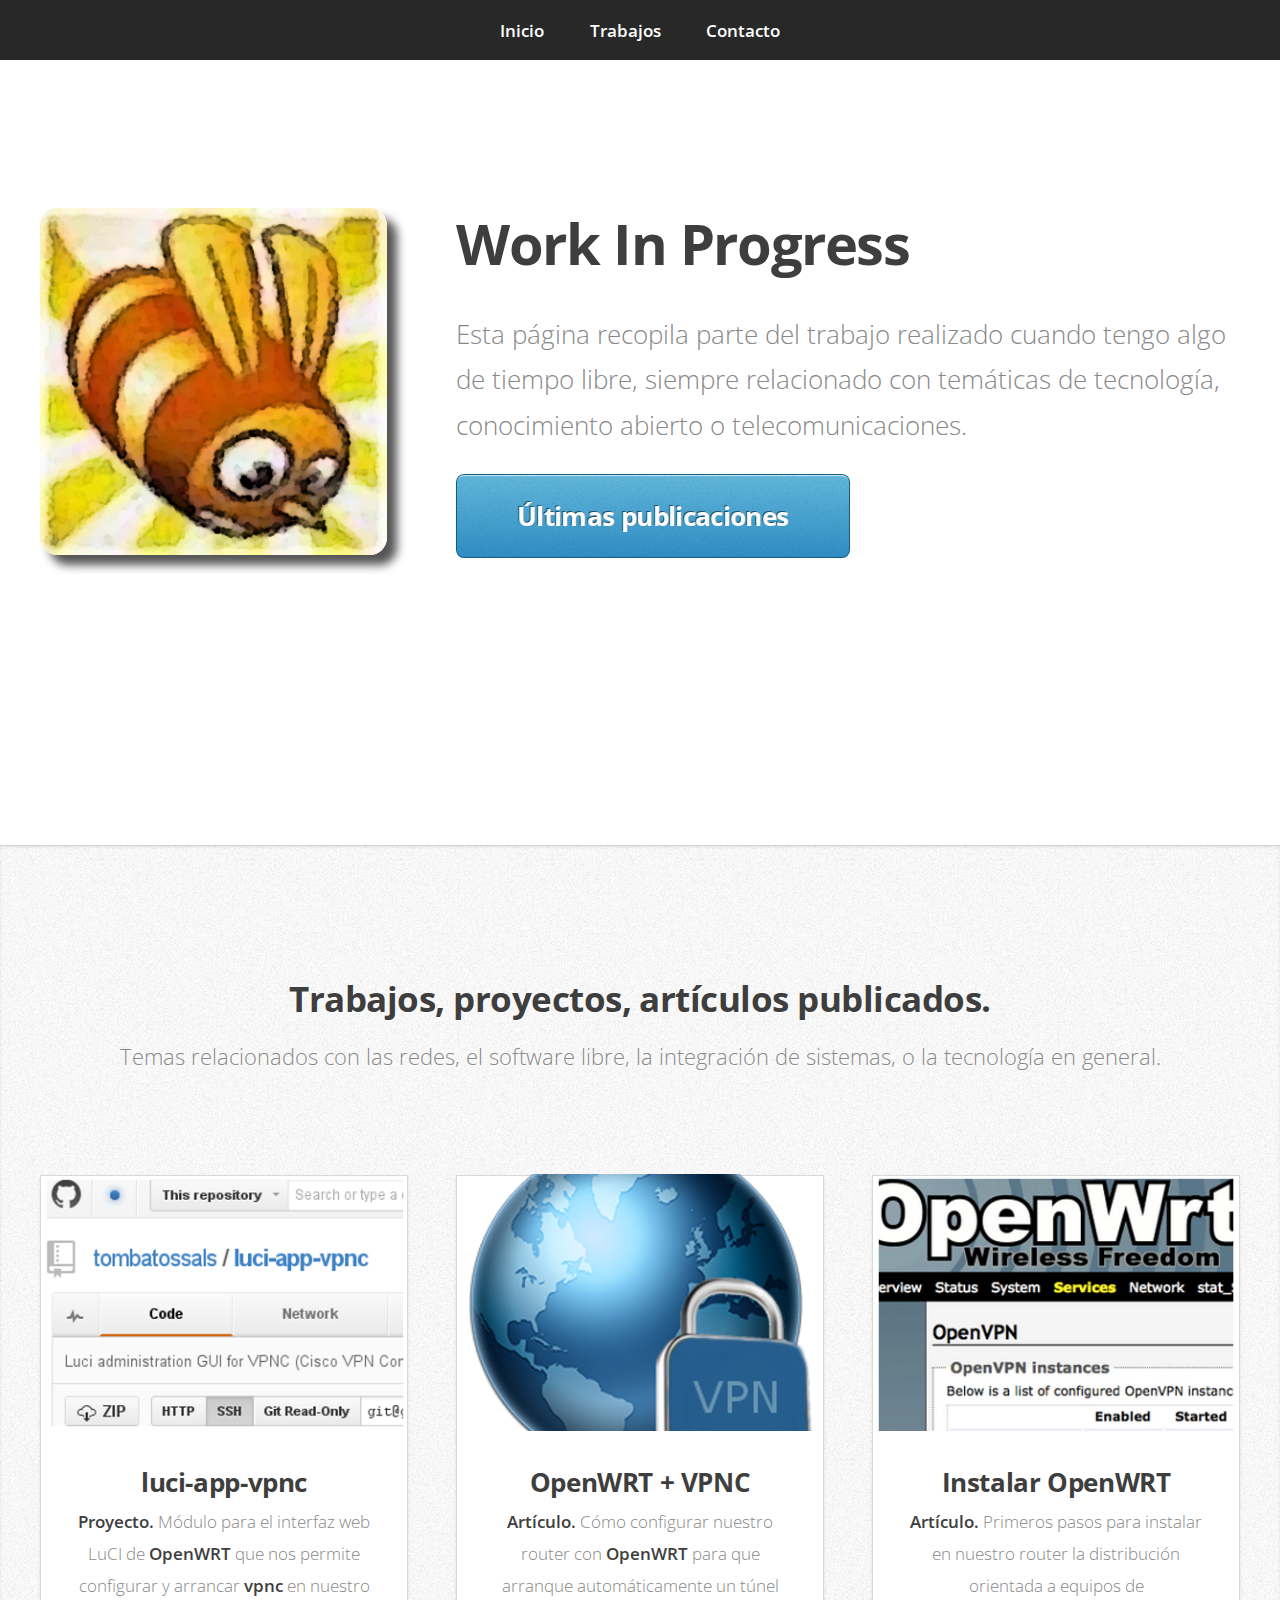
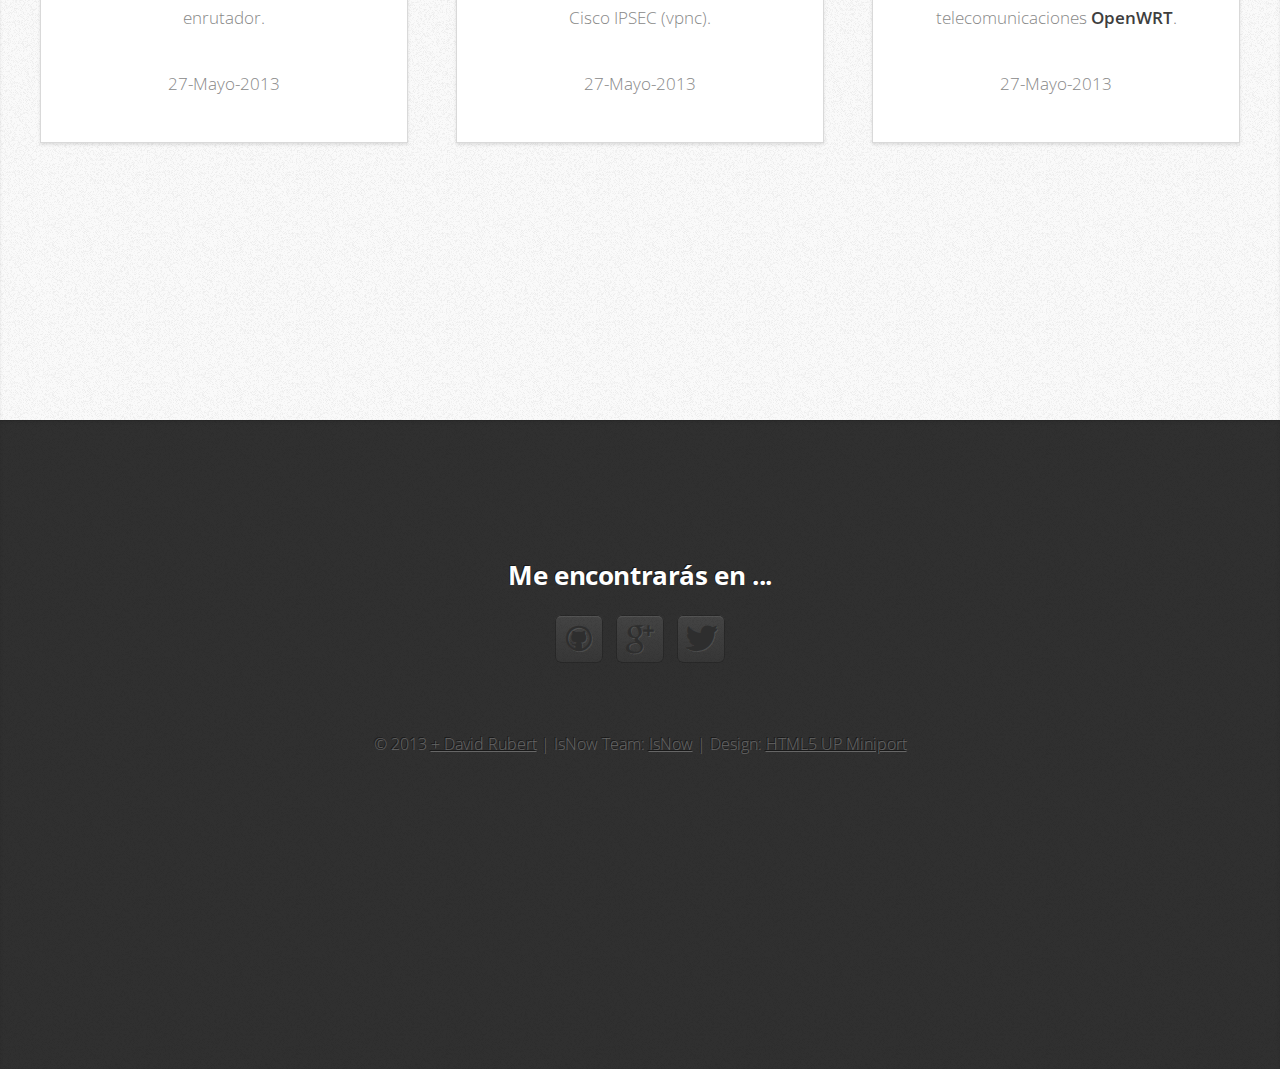
<file: index.html>
<!DOCTYPE HTML>
<!--
	Miniport 2.0 by HTML5 UP
	html5up.net | @n33co
	Free for personal and commercial use under the CCA 3.0 license (html5up.net/license)
-->
<html>
	<head>
		<title>Micronautas WIP</title>
		<meta http-equiv="content-type" content="text/html; charset=utf-8" />
		<meta name="description" content="" />
		<meta name="keywords" content="" />
		<link href="http://fonts.googleapis.com/css?family=Open+Sans:300,600,700" rel="stylesheet" />
		<script src="js/jquery-1.9.1.min.js"></script>
		<script src="js/config.js"></script>
		<script src="js/skel.min.js"></script>
		<noscript>
			<link rel="stylesheet" href="css/skel-noscript.css" />
			<link rel="stylesheet" href="css/style.css" />
			<link rel="stylesheet" href="css/style-desktop.css" />
		</noscript>
		<!--[if lte IE 9]><link rel="stylesheet" href="css/ie9.css" /><![endif]-->
		<!--[if lte IE 8]><script src="js/html5shiv.js"></script><link rel="stylesheet" href="css/ie8.css" /><![endif]-->
		<!--[if lte IE 7]><link rel="stylesheet" href="css/ie7.css" /><![endif]-->
	</head>
	<body>

		<!-- Nav -->
			<nav id="nav">
				<ul>
					<li><a href="#top">Inicio</a></li>
					<li><a href="#work">Trabajos</a></li>
					<li><a href="#contact">Contacto</a></li>
				</ul>
			</nav>

		<!-- Home -->
			<div class="wrapper wrapper-style1 wrapper-first">
				<article class="container" id="top">
					<div class="row">
						<div class="4u">
							<span class="me image image-full" style="box-shadow: 10px 10px 10px #555;"><img src="images/bee.png" alt="" /></span>
						</div>
						<div class="8u">
							<header>
								<h1><strong>Work In Progress</strong></h1>
							</header>
							<p style="margin-bottom: 1em;">Esta página recopila parte del trabajo realizado cuando tengo algo de tiempo libre, siempre relacionado con temáticas de tecnología, conocimiento abierto o telecomunicaciones.</p>
							<a href="#work" class="button button-big">Últimas publicaciones</a>
						</div>
					</div>
				</article>
			</div>

		<!-- Work -->
			<div class="wrapper wrapper-style2">
				<article id="work">
					<header>
						<h2>Trabajos, proyectos, artículos publicados.</h2>
						<span>Temas relacionados con las redes, el software libre, la integración de sistemas, o la tecnología en general.</span>
					</header>
					<div class="container">
						<div class="row">
							<div class="12u">
							</div>
						</div>
						<div class="row">
							<div class="4u">
								<article class="box box-style2">
									<a href="https://github.com/tombatossals/luci-app-vpnc" class="image image-full"><img src="images/luci-app-vpnc.png" alt="" /></a>
									<h3><a href="https://github.com/tombatossals/luci-app-vpnc">luci-app-vpnc</a></h3>
									<p><strong>Proyecto.</strong> Módulo para el interfaz web LuCI de <strong>OpenWRT</strong> que nos permite configurar y arrancar <strong>vpnc</strong> en nuestro enrutador.</p>
									<p><small>27-Mayo-2013</small></p>
								</article>
							</div>
							<div class="4u">
								<article class="box box-style2">
									<a href="http://tombatossals.github.io/openwrt-vpnc/" class="image image-full"><img src="images/openwrt-vpnc.png" alt="" /></a>
									<h3><a href="http://tombatossals.github.io/openwrt-vpnc/">OpenWRT + VPNC</a></h3>
									<p><strong>Artículo.</strong> Cómo configurar nuestro router con <strong>OpenWRT</strong> para que arranque automáticamente un túnel Cisco IPSEC (vpnc).</p>
									<p><small>27-Mayo-2013</small></p>
								</article>
							</div>
							<div class="4u">
								<article class="box box-style2">
									<a href="http://tombatossals.github.io/instalar-openwrt/" class="image image-full"><img src="images/instalar-openwrt.png" alt="" /></a>
									<h3><a href="http://tombatossals.github.io/instalar-openwrt/">Instalar OpenWRT</a></h3>
									<p><strong>Artículo.</strong> Primeros pasos para instalar en nuestro router la distribución orientada a equipos de telecomunicaciones <strong>OpenWRT</strong>.</p>
									<p><small>27-Mayo-2013</small></p>
								</article>
							</div>
						</div>
					</div>
				</article>
			</div>

		<!-- Contact -->
			<div class="wrapper wrapper-style4">
				<article id="contact">
					<header>
						<h3>Me encontrarás en ...</h3>
						<ul class="social">
							<li class="github"><a href="http://github.com/tombatossals" class="icon icon-github"><span>Github</span></a></li>
							<li class="googleplus"><a href="https://plus.google.com/100184619238119414805/posts" class="icon icon-google-plus"><span>Google+</span></a></li>
							<li class="twitter"><a href="http://twitter.com/tombatossals" class="icon icon-twitter"><span>Twitter</span></a></li>
						</ul>
					</header>
					<footer>
						<p id="copyright">
							&copy; 2013 <a href="https://plus.google.com/100184619238119414805/posts">+ David Rubert</a> | IsNow Team: <a href="http://isnow.org">IsNow</a> | Design: <a href="http://html5up.net/miniport">HTML5 UP Miniport</a>
						</p>
					</footer>
				</article>
			</div>
	</body>
</html>
</file>
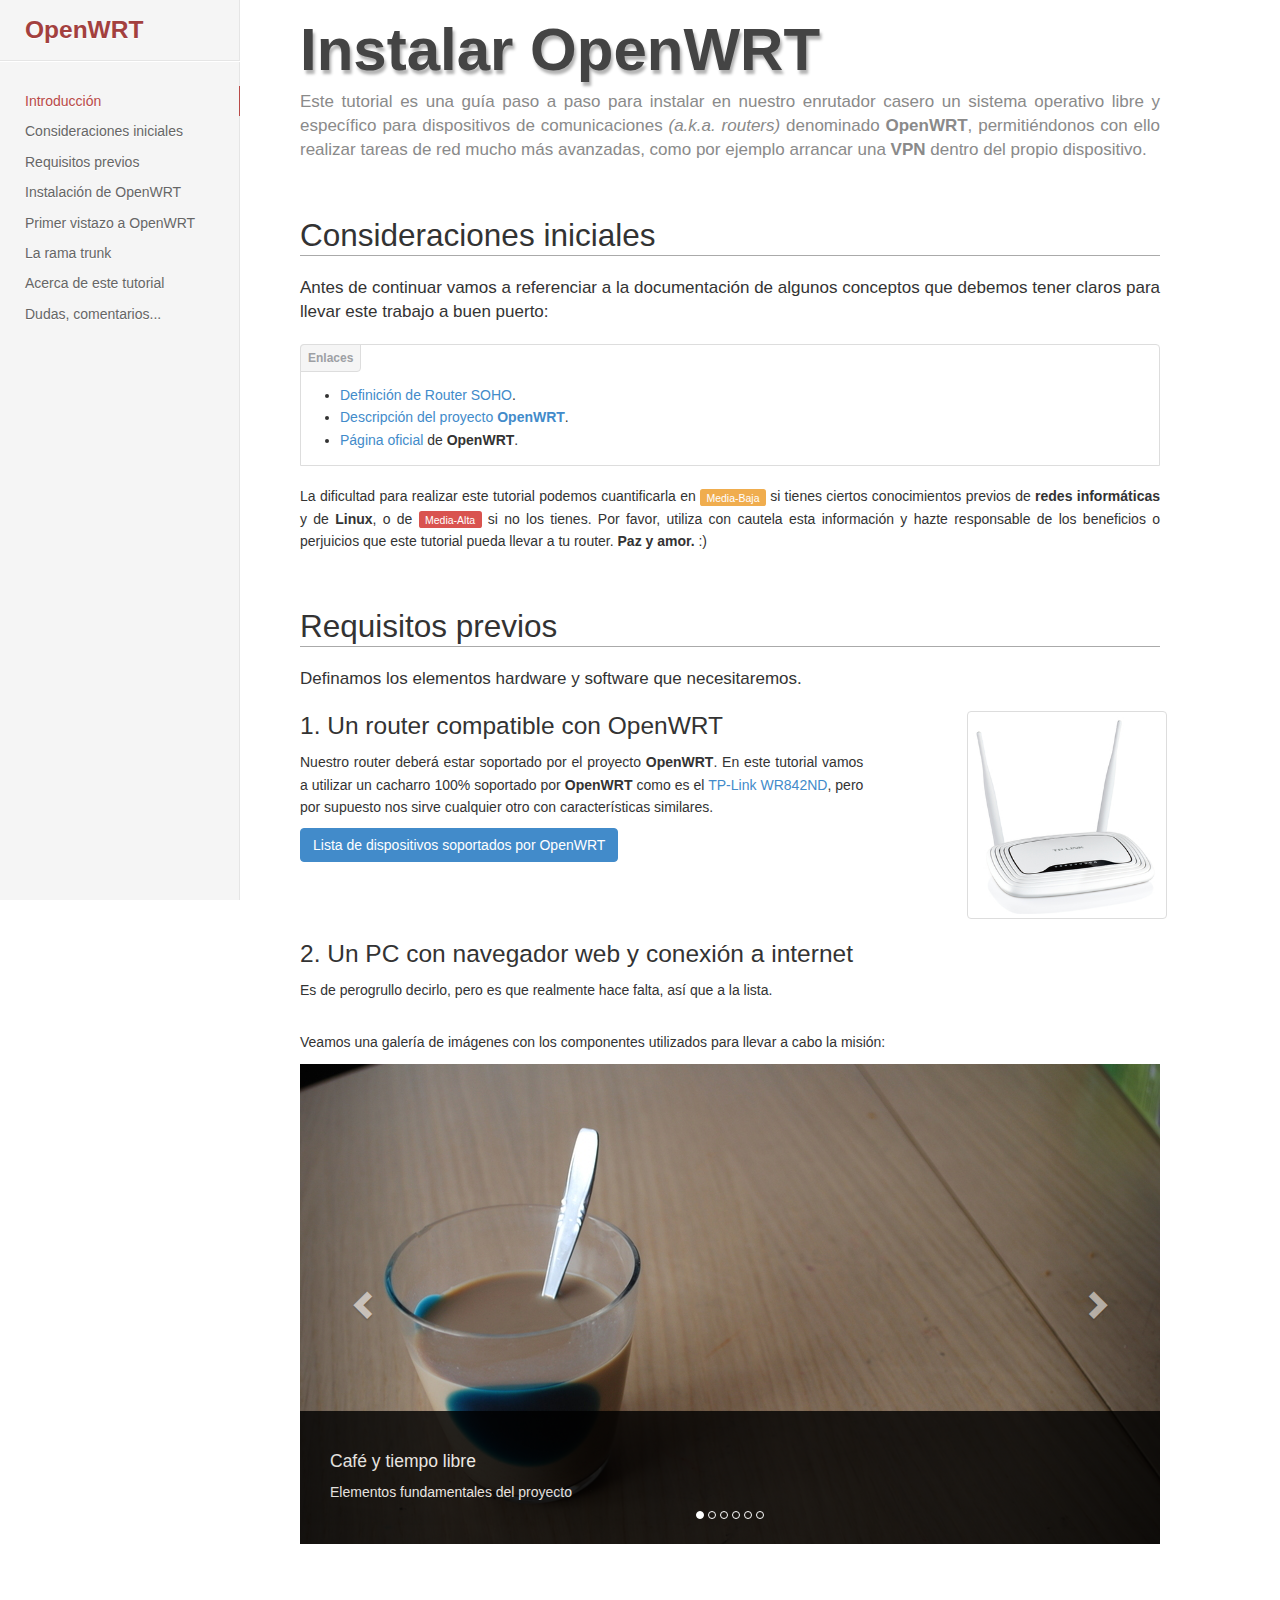
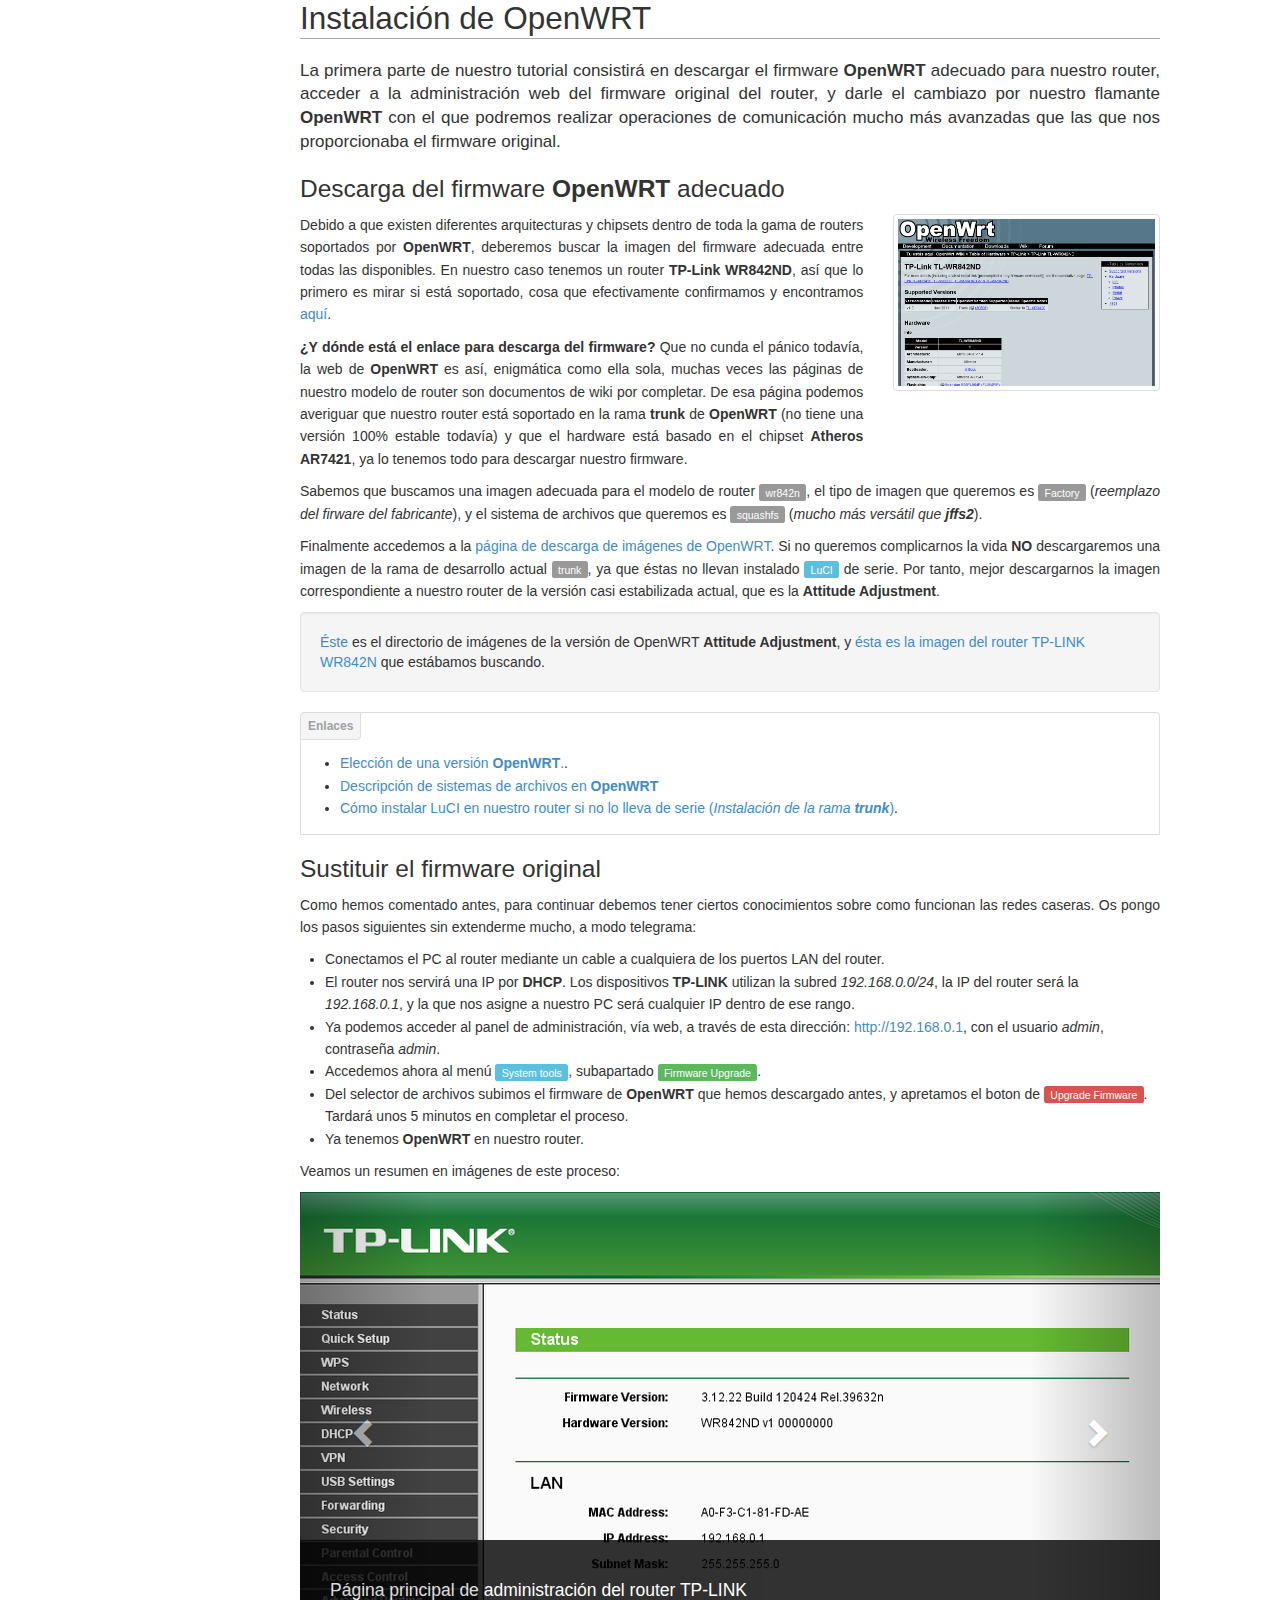
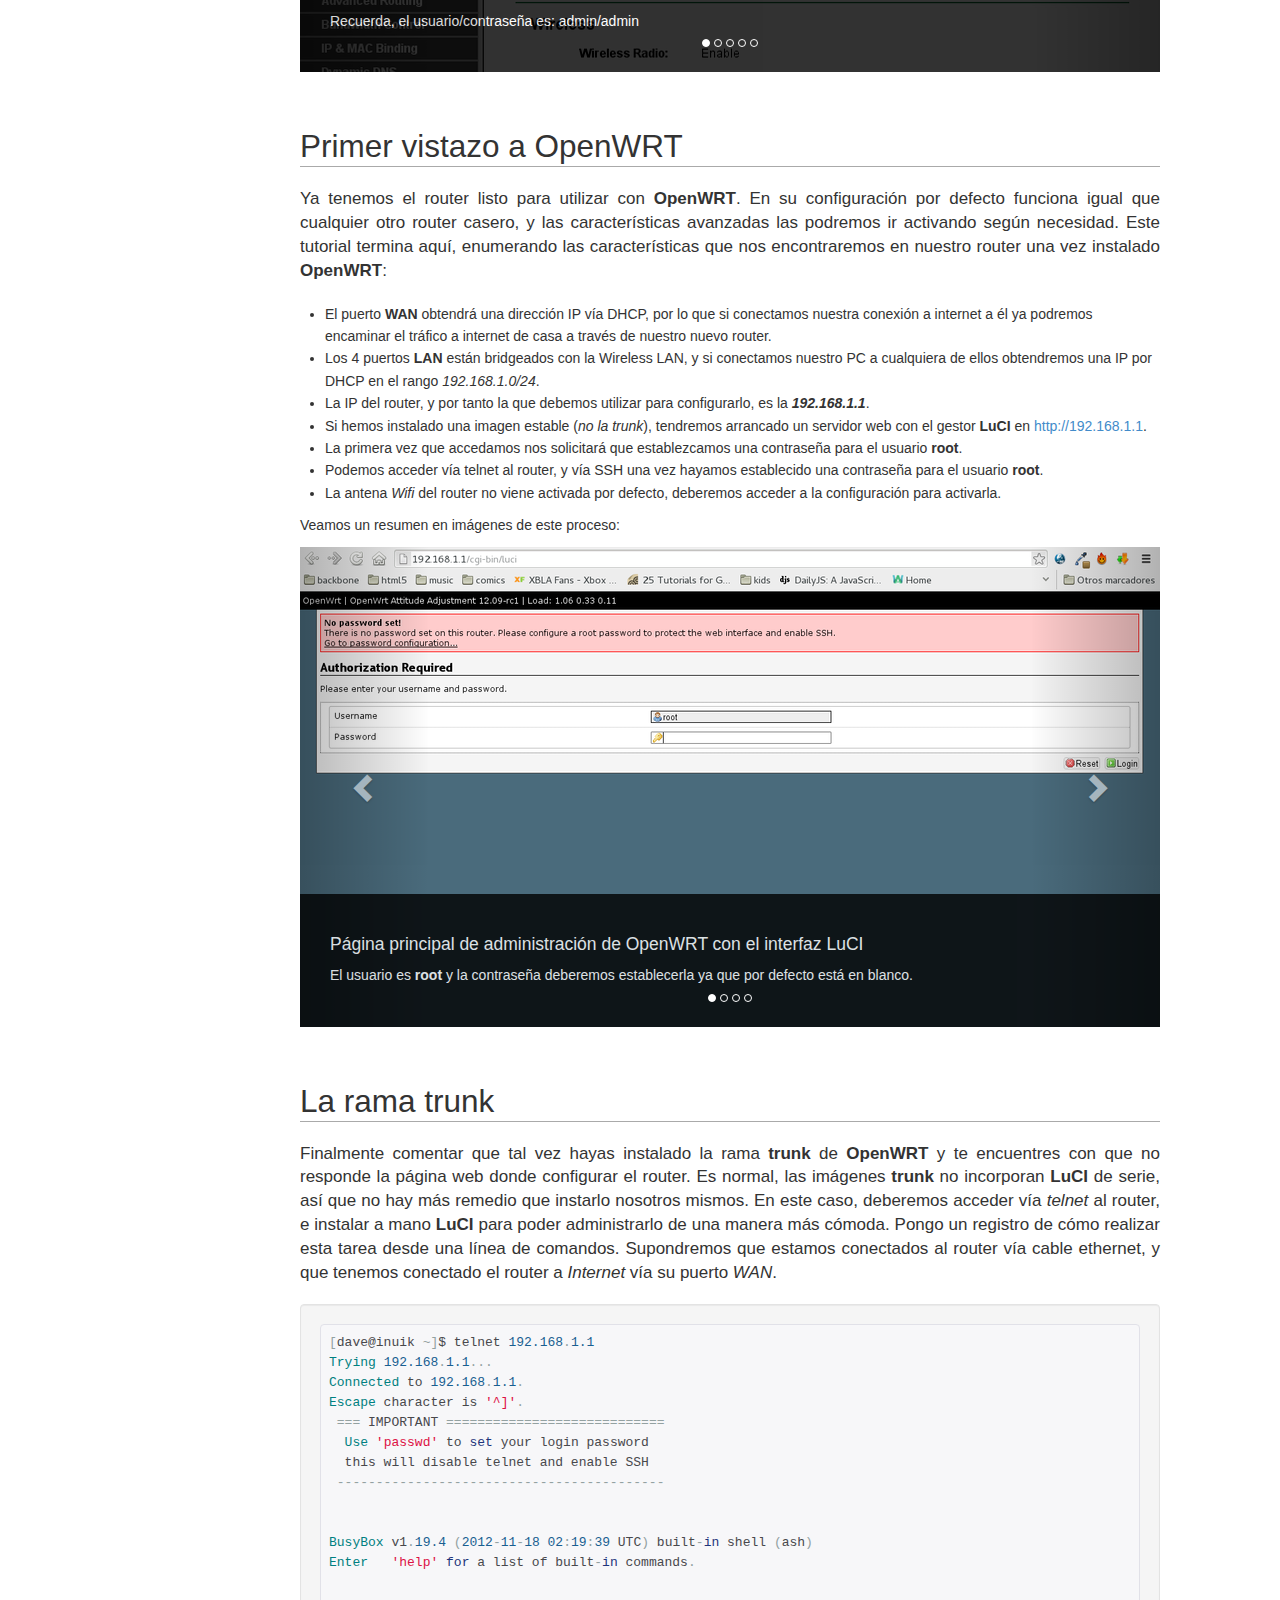
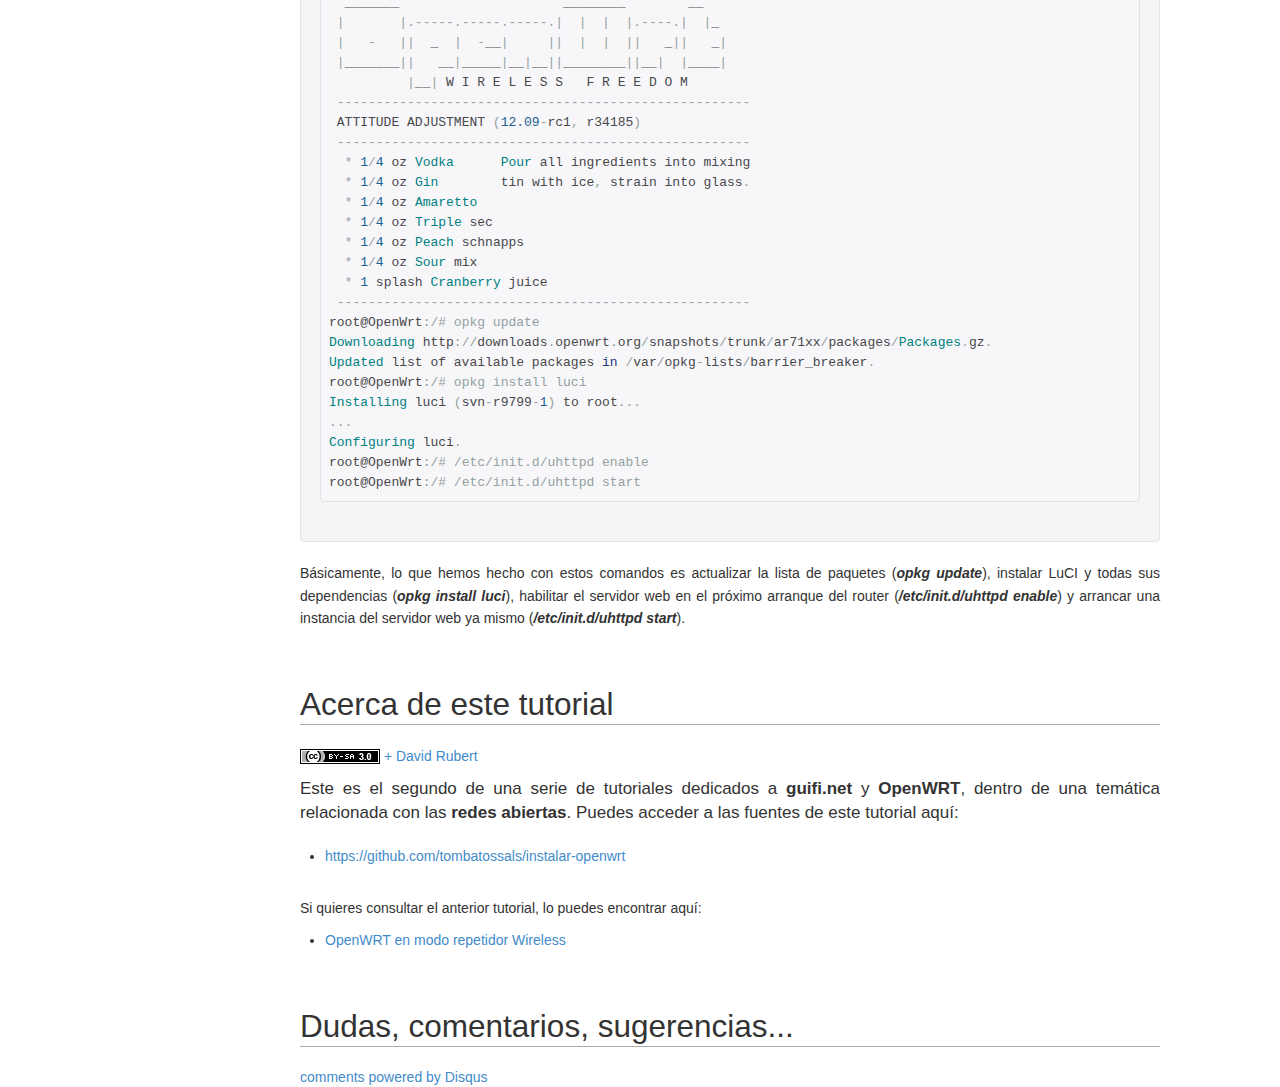
<file: instalar-openwrt/index.html>
<!DOCTYPE html>
<html lang="en"> 
  <head>
    <!-- Meta, title, CSS, favicons, etc. -->
    <meta charset="utf-8" />
    <meta name="viewport" content="width=device-width, initial-scale=1.0" />
    <meta name="description" content="Tutorial instalación y configuración de un router con OpenWRT" />
    <meta name="author" content="David Rubert" />

    <title>Instalación de OpenWRT en nuestro router casero</title>

    <!-- Bootstrap core CSS -->
    <link href="assets/css/bootstrap.css" rel="stylesheet" />

    <!-- Documentation extras -->
    <link href="assets/css/openwrt.css" rel="stylesheet" />
    <link href="assets/js/google-code-prettify/prettify.css" type="text/css" rel="stylesheet" />
    <script type="text/javascript" src="assets/js/google-code-prettify/prettify.js"></script>

    <!-- HTML5 shim and Respond.js IE8 support of HTML5 elements and media queries -->
    <!--[if lt IE 9]>
    <script src="assets/js/html5shiv.js"></script>
    <script src="assets/js/respond/respond.min.js"></script>
    <![endif]-->

    <!-- Favicons -->
    <link rel="apple-touch-icon-precomposed" sizes="144x144" href="assets/ico/apple-touch-icon-144-precomposed.png" />
    <link rel="apple-touch-icon-precomposed" sizes="114x114" href="assets/ico/apple-touch-icon-114-precomposed.png" />
    <link rel="apple-touch-icon-precomposed" sizes="72x72" href="assets/ico/apple-touch-icon-72-precomposed.png" />
    <link rel="apple-touch-icon-precomposed" href="assets/ico/apple-touch-icon-57-precomposed.png" />
    <link rel="shortcut icon" href="assets/ico/favicon.png" />

    <!-- Place anything custom after this. -->
  </head>
  <body onload="prettyPrint()" class="bs-docs-docs" data-spy="scroll" data-target=".bs-docs-sidebar">

    <!-- Docs nav -->
    <div class="bs-docs-sidebar">
      <h3 class="bs-docs-sidenav-heading"><a href="/">OpenWRT</a></h3>
      <ul class="nav bs-docs-sidenav">
        <li><a href="#intro">Introducción</a></li>
        <li><a href="#consideraciones-iniciales">Consideraciones iniciales</a></li>
        <li><a href="#requisitos-previos">Requisitos previos</a></li>
        <li>
          <a href="#instalacion-openwrt">Instalación de OpenWRT</a>
          <ul class="nav">
            <li><a href="#descargar-openwrt">Descargar OpenWRT</a></li>
            <li><a href="#sustituir-firmware-original">Sustituir firmware original</a></li>
          </ul>
        </li>
        <li><a href="#primer-vistazo">Primer vistazo a OpenWRT</a></li>
        <li><a href="#rama-trunk">La rama trunk</a></li>
        <li><a href="#acerca-de">Acerca de este tutorial</a></li>
        <li><a href="#comentarios">Dudas, comentarios...</a></li>
      </ul>
    </div>

    <!-- Page content -->
    <div class="bs-docs-container">

      <!-- Welcome
      ================================================== -->
      <div id="intro" class="bs-docs-section-header">
        <h1>Instalar OpenWRT</h1>
        <p class="lead">Este tutorial es una guía paso a paso para instalar en nuestro enrutador casero un sistema operativo libre y específico para dispositivos de comunicaciones <i>(a.k.a. routers)</i> denominado <strong>OpenWRT</strong>, permitiéndonos con ello realizar tareas de red mucho más avanzadas, como por ejemplo arrancar una <b>VPN</b> dentro del propio dispositivo.</p>
      </div>

      <!-- Consideraciones iniciales
      ================================================== -->
      <div id="consideraciones-iniciales" class="bs-docs-section">
        <div class="page-header">
          <h2>Consideraciones iniciales</h2>
        </div>
        <p class="lead">Antes de continuar vamos a referenciar a la documentación de algunos conceptos que debemos tener claros para llevar este trabajo a buen puerto:</p>
        <div class="bs-docs-example bs-docs-example-type">
          <ul>
            <li><a href="http://es.wikipedia.org/wiki/Router#Conectividad_Small_Office.2C_Home_Office_.28SOHO.29">Definición de Router SOHO</a>.</li>
            <li><a href="http://es.wikipedia.org/wiki/OpenWrt">Descripción del proyecto <strong>OpenWRT</strong></a>.</li>
            <li><a href="https://openwrt.org/">Página oficial</a> de <strong>OpenWRT</strong>.</li>
          </ul>
        </div>
        <br />
        <p>La dificultad para realizar este tutorial podemos cuantificarla en <span class="label label-warning">Media-Baja</span> si tienes ciertos conocimientos previos de <b>redes informáticas</b> y de <b>Linux</b>, o de <span class="label label-danger">Media-Alta</span> si no los tienes. Por favor, utiliza con cautela esta información y hazte responsable de los beneficios o perjuicios que este tutorial pueda llevar a tu router. <b>Paz y amor.</b> :)</p>
      </div>

      <!-- Requisitos previos
      ================================================== -->
      <div class="bs-docs-section" id="requisitos-previos">
        <div class="page-header">
          <h2>Requisitos previos</h2>
        </div>
        <p class="lead">Definamos los elementos hardware y software que necesitaremos.</p>
        <div class="row">
          <div class="col-span-8">
            <h3 style="margin-top: 0;">1. Un router compatible con OpenWRT</h3>
            <p class="justify">Nuestro router deberá estar soportado por el proyecto <b>OpenWRT</b>. En este tutorial vamos a utilizar un cacharro 100% soportado por <b>OpenWRT</b> como es el <a href="http://www.tp-link.es/products/details/?model=TL-WR842ND">TP-Link WR842ND</a>, pero por supuesto nos sirve cualquier otro con características similares.</p>
            <p><a class="btn btn-primary" href="http://wiki.openwrt.org/toh/start">Lista de dispositivos soportados por OpenWRT</a></p>
          </div>
          <div class="col-offset-1 col-span-3">
            <a class="thumbnail" style="width: 200px;" href="images/TL-WR842ND-02.jpg"><img src="images/wr842ndthumb.jpg" alt="TL-WR842ND"/></a>
          </div>
          <div class="col-span-12">
            <h3>2. Un PC con navegador web y conexión a internet</h3>
            <p class="justify">Es de perogrullo decirlo, pero es que realmente hace falta, así que a la lista.</p>
          </div>
        </div>
        <br />
        <p>Veamos una galería de imágenes con los componentes utilizados para llevar a cabo la misión:</p>
        <div id="carousel01" class="carousel slide">
          <ol class="carousel-indicators">
            <li data-target="#carousel01" data-slide-to="0" class="active"></li>
            <li data-target="#carousel01" data-slide-to="1"></li>
            <li data-target="#carousel01" data-slide-to="2"></li>
            <li data-target="#carousel01" data-slide-to="3"></li>
            <li data-target="#carousel01" data-slide-to="4"></li>
            <li data-target="#carousel01" data-slide-to="5"></li>
          </ol>
          <div class="carousel-inner">
            <div class="item active">
              <a href="images/ini01.jpg"><img src="./images/ini01thumb.jpg" alt=""></a>
              <div class="carousel-caption">
                <h4>Café y tiempo libre</h4>
                <p>Elementos fundamentales del proyecto</p>
              </div>
            </div>
            <div class="item">
              <a href="images/ini02.jpg"><img src="./images/ini02thumb.jpg" alt=""></a>
              <div class="carousel-caption">
                <h4>Un portátil con conexión a internet</h4>
                <p>Lo utilizaremos para instalar y configurar nuestro router.</p>
              </div>
            </div>
            <div class="item">
              <a href="images/ini03.jpg"><img src="./images/ini03thumb.jpg" alt=""></a>
              <div class="carousel-caption">
                <h4>El router recién comprado</h4>
                <p>¿Ya creíais que me lo dejaba ehhh?</p>
              </div>
            </div>
            <div class="item">
              <a href="images/ini04.jpg"><img src="./images/ini04thumb.jpg" alt=""></a>
              <div class="carousel-caption">
                <h4>El contenido de la caja</h4>
                <p>Un router, unas antenas, un cable RJ-45, un transformador a 12V/1A, un cd de instalación que no usa nadie, instrucciones y garantía.</p>
              </div>
            </div>
            <div class="item">
              <a href="images/ini05.jpg"><img src="./images/ini05thumb.jpg" alt=""></a>
              <div class="carousel-caption">
                <h4>El router ya montado</h4>
                <p>Enroscamos las antenas y el router estará perfectamente ensamblado y dispuesto para empezar a funcionar.</p>
              </div>
            </div>
            <div class="item">
              <a href="images/ini06.jpg"><img src="./images/ini06thumb.jpg" alt=""></a>
              <div class="carousel-caption">
                <h4>Nuestra mesa de operaciones ya está lista</h4>
                <p>Conectamos el portátil al router por cable y empezamos a trabajar.</p>
              </div>
            </div>
          </div>
          <a class="left carousel-control" href="#carousel01" data-slide="prev">
            <span class="glyphicon glyphicon-chevron-left"></span>
          </a>
          <a class="right carousel-control" href="#carousel01" data-slide="next">
            <span class="glyphicon glyphicon-chevron-right"></span>
          </a>
        </div>
      </div>

      <!-- Instalación de OpenWRT
      ================================================== -->
      <div class="bs-docs-section" id="instalacion-openwrt">
        <div class="page-header">
          <h2>Instalación de OpenWRT</h2>
        </div>
        <p class="lead">La primera parte de nuestro tutorial consistirá en descargar el firmware <b>OpenWRT</b> adecuado para nuestro router, acceder a la administración web del firmware original del router, y darle el cambiazo por nuestro flamante <b>OpenWRT</b> con el que podremos realizar operaciones de comunicación mucho más avanzadas que las que nos proporcionaba el firmware original.</p>
        <h3 id="descargar-openwrt">Descarga del firmware <b>OpenWRT</b> adecuado</h3>
        <div class="row">
          <div class="col-span-8">
            <p class="justify">Debido a que existen diferentes arquitecturas y chipsets dentro de toda la gama de routers soportados por <b>OpenWRT</b>, deberemos buscar la imagen del firmware adecuada entre todas las disponibles. En nuestro caso tenemos un router <b>TP-Link WR842ND</b>, así que lo primero es mirar si está soportado, cosa que efectivamente confirmamos y encontramos <a href="http://wiki.openwrt.org/toh/tp-link/tl-wr842nd">aquí</a>.</p>
            <p class="justify"><strong>¿Y dónde está el enlace para descarga del firmware?</strong> Que no cunda el pánico todavía, la web de <b>OpenWRT</b> es así, enigmática como ella sola, muchas veces las páginas de nuestro modelo de router son documentos de wiki por completar. De esa página podemos averiguar que nuestro router está soportado en la rama <b>trunk</b> de <b>OpenWRT</b> (no tiene una versión 100% estable todavía) y que el hardware está basado en el chipset <b>Atheros AR7421</b>, ya lo tenemos todo para descargar nuestro firmware.</p>
          </div>
          <div class="col-span-4">
            <a class="thumbnail" href="http://wiki.openwrt.org/toh/tp-link/tl-wr842nd"><img src="images/openwrt01.png" alt=""/></a>
          </div>
        </div>
        <p class="justify">Sabemos que buscamos una imagen adecuada para el modelo de router <span class="label">wr842n</span>, el tipo de imagen que queremos es <span class="label">Factory</span> (<i>reemplazo del firware del fabricante</i>), y el sistema de archivos que queremos es <span class="label">squashfs</span> (<i>mucho más versátil que <b>jffs2</b></i>).</p>
        <p class="justify">Finalmente accedemos a la <a href="http://downloads.openwrt.org">página de descarga de imágenes de OpenWRT</a>. Si no queremos complicarnos la vida <b>NO</b> descargaremos una imagen de la rama de desarrollo actual <span class="label">trunk</span>, ya que éstas no llevan instalado <span class="label label-info">LuCI</span> de serie. Por tanto, mejor descargarnos la imagen correspondiente a nuestro router de la versión casi estabilizada actual, que es la <b>Attitude Adjustment</b>.</p>
        <div class="well">
          <a href="http://downloads.openwrt.org/attitude_adjustment/12.09-rc1/ar71xx/generic/">Éste</a> es el directorio de imágenes de la versión de OpenWRT <b>Attitude Adjustment</b>, y <a href="http://downloads.openwrt.org/attitude_adjustment/12.09-rc1/ar71xx/generic/openwrt-ar71xx-generic-tl-wr842n-v1-squashfs-factory.bin">ésta es la imagen del router TP-LINK WR842N</a> que estábamos buscando.
        </div>
        <div class="bs-docs-example bs-docs-example-type">
          <ul>
            <li><a href="http://wiki.openwrt.org/about/latest">Elección de una versión <b>OpenWRT</b>.</a>.</li>
            <li><a href="http://wiki.openwrt.org/doc/techref/filesystems">Descripción de sistemas de archivos en <b>OpenWRT</b></a></li>
            <li><a href="http://wiki.openwrt.org/doc/howto/luci.essentials">Cómo instalar LuCI en nuestro router si no lo lleva de serie (<i>Instalación de la rama <b>trunk</b></i>)</a>.</li>
          </ul>
        </div>
        <h3 id="sustituir-firmware-original">Sustituir el firmware original</h3>
        <p class="justify">Como hemos comentado antes, para continuar debemos tener ciertos conocimientos sobre como funcionan las redes caseras. Os pongo los pasos siguientes sin extenderme mucho, a modo telegrama:</p>
        <ul>
          <li>Conectamos el PC al router mediante un cable a cualquiera de los puertos LAN del router.</li>
          <li>El router nos servirá una IP por <b>DHCP</b>. Los dispositivos <b>TP-LINK</b> utilizan la subred <i>192.168.0.0/24</i>, la IP del router será la <i>192.168.0.1</i>, y la que nos asigne a nuestro PC será cualquier IP dentro de ese rango.</li>
          <li>Ya podemos acceder al panel de administración, vía web, a través de esta dirección: <a href="http://192.168.0.1">http://192.168.0.1</a>, con el usuario <i>admin</i>, contraseña <i>admin</i>.</li>
          <li>Accedemos ahora al menú <span class="label label-info">System tools</span>, subapartado <span class="label label-success">Firmware Upgrade</span>.</li>
          <li>Del selector de archivos subimos el firmware de <b>OpenWRT</b> que hemos descargado antes, y apretamos el boton de <span class="label label-danger">Upgrade Firmware</span>. Tardará unos 5 minutos en completar el proceso.</li>
          <li>Ya tenemos <b>OpenWRT</b> en nuestro router.</li>
        </ul>

        <p>Veamos un resumen en imágenes de este proceso:</p>
        <div id="carousel02" class="carousel slide">
          <ol class="carousel-indicators">
            <li data-target="#carousel02" data-slide-to="0" class="active"></li>
            <li data-target="#carousel02" data-slide-to="1"></li>
            <li data-target="#carousel02" data-slide-to="2"></li>
            <li data-target="#carousel02" data-slide-to="3"></li>
            <li data-target="#carousel02" data-slide-to="4"></li>
          </ol>
          <div class="carousel-inner">
            <div class="item active">
              <a href="images/tplink01.png"><img src="./images/tplink01thumb.png" alt=""></a>
              <div class="carousel-caption">
                <h4>Página principal de administración del router TP-LINK</h4>
                <p>Recuerda, el usuario/contraseña es: admin/admin</p>
              </div>
            </div>
            <div class="item">
              <a href="images/tplink02.png"><img src="./images/tplink02thumb.png" alt=""></a>
              <div class="carousel-caption">
                <h4>Accedemos al apartado de actualización del firmware</h4>
                <p>Desde aquí subiremos nuestro firmware OpenWRT, despues de haber comprobado 1000 veces que la imagen es la correcta.</p>
              </div>
            </div>
            <div class="item">
              <a href="images/tplink03.png"><img src="./images/tplink03thumb.png" alt=""></a>
              <div class="carousel-caption">
                <h4>Selector de archivos de nuestro PC</h4>
                <p>Buscamos el archivo de la imagen que habíamos descargado previamente</p>
              </div>
            </div>
            <div class="item">
              <a href="images/tplink04.png"><img src="./images/tplink04thumb.png" alt=""></a>
              <div class="carousel-caption">
                <h4>La confirmación</h4>
                <p>Que sí, que estamos convencidos pesao.</p>
              </div>
            </div>
            <div class="item">
              <a href="images/tplink05.png"><img src="./images/tplink05thumb.png" alt=""></a>
              <div class="carousel-caption">
                <h4>Escribiendo el nuevo firmware</h4>
                <p>5 minutos y ya tendremos OpenWRT.</p>
              </div>
            </div>
          </div>
          <a class="left carousel-control" href="#carousel02" data-slide="prev">
            <span class="glyphicon glyphicon-chevron-left"></span>
          </a>
          <a class="right carousel-control" href="#carousel02" data-slide="next">
            <span class="glyphicon glyphicon-chevron-right"></span>
          </a>
        </div>
      </div>

      <!-- Primer vistazo a OpenWRT
      ================================================== -->
      <div class="bs-docs-section" id="primer-vistazo">
        <div class="page-header">
          <h2>Primer vistazo a OpenWRT</h2>
        </div>
        <p class="lead">Ya tenemos el router listo para utilizar con <b>OpenWRT</b>. En su configuración por defecto funciona igual que cualquier otro router casero, y las características avanzadas las podremos ir activando según necesidad. Este tutorial termina aquí, enumerando las características que nos encontraremos en nuestro router una vez instalado <b>OpenWRT</b>:</p>
        <ul>
          <li>El puerto <b>WAN</b> obtendrá una dirección IP vía DHCP, por lo que si conectamos nuestra conexión a internet a él ya podremos encaminar el tráfico a internet de casa a través de nuestro nuevo router.</li>
          <li>Los 4 puertos <b>LAN</b> están bridgeados con la Wireless LAN, y si conectamos nuestro PC a cualquiera de ellos obtendremos una IP por DHCP en el rango <i>192.168.1.0/24</i>.</li>
          <li>La IP del router, y por tanto la que debemos utilizar para configurarlo, es la <b><i>192.168.1.1</i></b>.</li>
          <li>Si hemos instalado una imagen estable (<i>no la trunk</i>), tendremos arrancado un servidor web con el gestor <b>LuCI</b> en <a href="http://192.168.1.1">http://192.168.1.1</a>.</li>
          <li>La primera vez que accedamos nos solicitará que establezcamos una contraseña para el usuario <b>root</b>.</li>
          <li>Podemos acceder vía telnet al router, y vía SSH una vez hayamos establecido una contraseña para el usuario <b>root</b>.</li>
          <li>La antena <i>Wifi</i> del router no viene activada por defecto, deberemos acceder a la configuración para activarla.</li>
        </ul>
        <p>Veamos un resumen en imágenes de este proceso:</p>
        <div id="carousel03" class="carousel slide">
          <ol class="carousel-indicators">
            <li data-target="#carousel03" data-slide-to="0" class="active"></li>
            <li data-target="#carousel03" data-slide-to="1"></li>
            <li data-target="#carousel03" data-slide-to="2"></li>
            <li data-target="#carousel03" data-slide-to="3"></li>
          </ol>
          <div class="carousel-inner">
            <div class="item active">
              <a href="images/luci01.png"><img src="./images/luci01thumb.png" alt=""></a>
              <div class="carousel-caption">
                <h4>Página principal de administración de OpenWRT con el interfaz LuCI</h4>
                <p>El usuario es <b>root</b> y la contraseña deberemos establecerla ya que por defecto está en blanco.</p>
              </div>
            </div>
            <div class="item">
              <a href="images/luci02.png"><img src="./images/luci02thumb.png" alt=""></a>
              <div class="carousel-caption">
                <h4>Página de cambio de contraseña del usuario de administración.</h4>
                <p>Es conveniente establecer una contraseña de administración, desde esta página de <b>LuCI</b> realizaremos esta tarea.</p>
              </div>
            </div>
            <div class="item">
              <a href="images/luci03.png"><img src="./images/luci03thumb.png" alt=""></a>
              <div class="carousel-caption">
                <h4>Página principal de estado del router</h4>
                <p>La primera página que veremos al iniciar sesión en <b>LuCI</b> nos mostrará el estado actual del router, uso de memoria, número de conexiónes, clientes wifi conectados, etc.</p>
              </div>
            </div>
            <div class="item">
              <a href="images/luci04.png"><img src="./images/luci04thumb.png" alt=""></a>
              <div class="carousel-caption">
                <h4>Página de gestión de la antena WiFi</h4>
                <p>Si queremos habilitar el acceso WiFi a través de nuestro router, deberemos acceder a esta página de gestión para habilitarlo, establecer un <i>SSID</i> y un protocolo de seguridad.</p>
              </div>
            </div>
          </div>
          <a class="left carousel-control" href="#carousel03" data-slide="prev">
            <span class="glyphicon glyphicon-chevron-left"></span>
          </a>
          <a class="right carousel-control" href="#carousel03" data-slide="next">
            <span class="glyphicon glyphicon-chevron-right"></span>
          </a>
        </div>
      </div>

      <!-- La rama trunk
      ================================================== -->
      <div class="bs-docs-section" id="rama-trunk">
        <div class="page-header">
          <h2>La rama trunk</h2>
        </div>
        <p class="lead">Finalmente comentar que tal vez hayas instalado la rama <b>trunk</b> de <b>OpenWRT</b> y te encuentres con que no responde la página web donde configurar el router. Es normal, las imágenes <b>trunk</b> no incorporan <b>LuCI</b> de serie, así que no hay más remedio que instarlo nosotros mismos. En este caso, deberemos acceder vía <i>telnet</i> al router, e instalar a mano <b>LuCI</b> para poder administrarlo de una manera más cómoda. Pongo un registro de cómo realizar esta tarea desde una línea de comandos. Supondremos que estamos conectados al router vía cable ethernet, y que tenemos conectado el router a <i>Internet</i> vía su puerto <i>WAN</i>.</p>
        <div class="well">
          <pre class="prettyprint lang-sh">
[dave@inuik ~]$ telnet 192.168.1.1
Trying 192.168.1.1...
Connected to 192.168.1.1.
Escape character is '^]'.
 === IMPORTANT ============================
  Use 'passwd' to set your login password
  this will disable telnet and enable SSH
 ------------------------------------------


BusyBox v1.19.4 (2012-11-18 02:19:39 UTC) built-in shell (ash)
Enter   'help' for a list of built-in commands.

  _______                     ________        __
 |       |.-----.-----.-----.|  |  |  |.----.|  |_
 |   -   ||  _  |  -__|     ||  |  |  ||   _||   _|
 |_______||   __|_____|__|__||________||__|  |____|
          |__| W I R E L E S S   F R E E D O M
 -----------------------------------------------------
 ATTITUDE ADJUSTMENT (12.09-rc1, r34185)
 -----------------------------------------------------
  * 1/4 oz Vodka      Pour all ingredients into mixing
  * 1/4 oz Gin        tin with ice, strain into glass.
  * 1/4 oz Amaretto
  * 1/4 oz Triple sec
  * 1/4 oz Peach schnapps
  * 1/4 oz Sour mix
  * 1 splash Cranberry juice
 -----------------------------------------------------
root@OpenWrt:/# opkg update
Downloading http://downloads.openwrt.org/snapshots/trunk/ar71xx/packages/Packages.gz.
Updated list of available packages in /var/opkg-lists/barrier_breaker.
root@OpenWrt:/# opkg install luci
Installing luci (svn-r9799-1) to root...
...
Configuring luci.
root@OpenWrt:/# /etc/init.d/uhttpd enable
root@OpenWrt:/# /etc/init.d/uhttpd start
</pre>
        </div>
        <p>Básicamente, lo que hemos hecho con estos comandos es actualizar la lista de paquetes (<i><b>opkg update</b></i>), instalar LuCI y todas sus dependencias (<i><b>opkg install luci</b></i>), habilitar el servidor web en el próximo arranque del router (<i><b>/etc/init.d/uhttpd enable</b></i>) y arrancar una instancia del servidor web ya mismo (<i><b>/etc/init.d/uhttpd start</b></i>).</p>
      </div>

      <!-- Acerca de este tutorial
      ================================================== -->
      <div class="bs-docs-section" id="acerca-de">
        <div class="page-header">
          <h2>Acerca de este tutorial</h2>
        </div>
        <p><a rel="license" href="http://creativecommons.org/licenses/by-sa/3.0/deed.es_CO"><img alt="Licencia Creative Commons" style="border-width:0" src="images/cc_by-sa.png" /></a> <a href="https://plus.google.com/100184619238119414805/posts">+ David Rubert</a></p>
        <p class="lead">Este es el segundo de una serie de tutoriales dedicados a <strong>guifi.net</strong> y <strong>OpenWRT</strong>, dentro de una temática relacionada con las <strong>redes abiertas</strong>. Puedes acceder a las fuentes de este tutorial aquí:</p>
        <ul>
          <li><a href="https://github.com/tombatossals/instalar-openwrt">https://github.com/tombatossals/instalar-openwrt</a></li>
        </ul>
        <br />
        <p>Si quieres consultar el anterior tutorial, lo puedes encontrar aquí:</p>
        <ul>
          <li><a href="http://tombatossals.github.com/openwrt-repetidor-wireless">OpenWRT en modo repetidor Wireless</a></li>
        </ul>
      </div>

      <!-- Dudas, comentarios, sugerencias...
      ================================================== -->
      <div class="bs-docs-section" id="comentarios">
        <div class="page-header">
          <h2>Dudas, comentarios, sugerencias...</h2>
        </div>
        <div id="disqus_thread"></div>
        <script type="text/javascript">
          /* * * CONFIGURATION VARIABLES: EDIT BEFORE PASTING INTO YOUR WEBPAGE * * */
          var disqus_shortname = 'instalar-openwrt'; // required: replace example with your forum shortname

          /* * * DON'T EDIT BELOW THIS LINE * * */
          (function() {
            var dsq = document.createElement('script'); dsq.type = 'text/javascript'; dsq.async = true;
            dsq.src = '//' + disqus_shortname + '.disqus.com/embed.js';
            (document.getElementsByTagName('head')[0] || document.getElementsByTagName('body')[0]).appendChild(dsq);
          })();
        </script>
        <noscript>Please enable JavaScript to view the <a href="http://disqus.com/?ref_noscript">comments powered by Disqus.</a></noscript>
        <a href="http://disqus.com" class="dsq-brlink">comments powered by <span class="logo-disqus">Disqus</span></a>
      </div>
    </div>

    <!-- JS and analytics only. -->
    <!-- Bootstrap core JavaScript
    ================================================== -->
    <!-- Placed at the end of the document so the pages load faster -->
    <script src="assets/js/jquery.js"></script>
    <script src="assets/js/bootstrap-transition.js"></script>
    <script src="assets/js/bootstrap-alert.js"></script>
    <script src="assets/js/bootstrap-modal.js"></script>
    <script src="assets/js/bootstrap-dropdown.js"></script>
    <script src="assets/js/bootstrap-scrollspy.js"></script>
    <script src="assets/js/bootstrap-tab.js"></script>
    <script src="assets/js/bootstrap-tooltip.js"></script>
    <script src="assets/js/bootstrap-popover.js"></script>
    <script src="assets/js/bootstrap-button.js"></script>
    <script src="assets/js/bootstrap-collapse.js"></script>
    <script src="assets/js/bootstrap-carousel.js"></script>
    <script src="assets/js/bootstrap-typeahead.js"></script>
    <script src="assets/js/bootstrap-affix.js"></script>
    <script src="assets/js/holder/holder.js"></script>
    <script src="assets/js/application.js"></script>
  </body>
</html>
</file>
<file: css/skel-noscript.css>
html,body,div,span,applet,object,iframe,h1,h2,h3,h4,h5,h6,p,blockquote,pre,a,abbr,acronym,address,big,cite,code,del,dfn,em,img,ins,kbd,q,s,samp,small,strike,strong,sub,sup,tt,var,b,u,i,center,dl,dt,dd,ol,ul,li,fieldset,form,label,legend,table,caption,tbody,tfoot,thead,tr,th,td,article,aside,canvas,details,embed,figure,figcaption,footer,header,hgroup,menu,nav,output,ruby,section,summary,time,mark,audio,video{margin:0;padding:0;border:0;font-size:100%;font:inherit;vertical-align:baseline}article,aside,details,figcaption,figure,footer,header,hgroup,menu,nav,section{display:block}body{line-height:1}ol,ul{list-style:none}blockquote,q{quotes:none}blockquote:before,blockquote:after,q:before,q:after{content:'';content:none}table{border-collapse:collapse;border-spacing:0}body{-webkit-text-size-adjust:none}.container{width:1200px;margin:0 auto}.\31 2u{width:100%}.\31 1u{width:91.5%}.\31 0u{width:83%}.\39 u{width:74.5%}.\38 u{width:66%}.\37 u{width:57.5%}.\36 u{width:49%}.\35 u{width:40.5%}.\34 u{width:32%}.\33 u{width:23.5%}.\32 u{width:15%}.\31 u{width:6.5%}.\31 u,.\32 u,.\33 u,.\34 u,.\35 u,.\36 u,.\37 u,.\38 u,.\39 u,.\31 0u,.\31 1u,.\31 2u{margin:1% 0 1% 2%;float:left}.row:after{content:'';display:block;clear:both;height:0}.row>:first-child{margin-left:0}.row:first-child>*{margin-top:0}.row:last-child>*{margin-bottom:0}.flush>.row>.\31 2u{width:100%!important}.flush>.row>.\31 1u{width:91.6666666667%!important}.flush>.row>.\31 0u{width:83.3333333333%!important}.flush>.row>.\39 u{width:75%!important}.flush>.row>.\38 u{width:66.6666666667%!important}.flush>.row>.\37 u{width:58.3333333333%!important}.flush>.row>.\36 u{width:50%!important}.flush>.row>.\35 u{width:41.6666666667%!important}.flush>.row>.\34 u{width:33.3333333333%!important}.flush>.row>.\33 u{width:25%!important}.flush>.row>.\32 u{width:16.6666666667%!important}.flush>.row>.\31 u{width:8.3333333333%!important}.row.flush>.\31 2u{width:100%!important}.row.flush>.\31 1u{width:91.6666666667%!important}.row.flush>.\31 0u{width:83.3333333333%!important}.row.flush>.\39 u{width:75%!important}.row.flush>.\38 u{width:66.6666666667%!important}.row.flush>.\37 u{width:58.3333333333%!important}.row.flush>.\36 u{width:50%!important}.row.flush>.\35 u{width:41.6666666667%!important}.row.flush>.\34 u{width:33.3333333333%!important}.row.flush>.\33 u{width:25%!important}.row.flush>.\32 u{width:16.6666666667%!important}.row.flush>.\31 u{width:8.3333333333%!important}.row.flush>.\31 u,.row.flush>.\32 u,.row.flush>.\33 u,.row.flush>.\34 u,.row.flush>.\35 u,.row.flush>.\36 u,.row.flush>.\37 u,.row.flush>.\38 u,.row.flush>.\39 u,.row.flush>.\31 0u,.row.flush>.\31 1u,.row.flush>.\31 2u,.flush>.row>.\31 u,.flush>.row>.\32 u,.flush>.row>.\33 u,.flush>.row>.\34 u,.flush>.row>.\35 u,.flush>.row>.\36 u,.flush>.row>.\37 u,.flush>.row>.\38 u,.flush>.row>.\39 u,.flush>.row>.\31 0u,.flush>.row>.\31 1u,.flush>.row>.\31 2u{margin:0!important}
</file>
<file: css/style-desktop.css>
/*
	Miniport 2.0 by HTML5 UP
	html5up.net | @n33co
	Free for personal and commercial use under the CCA 3.0 license (html5up.net/license)
*/

/*********************************************************************************/
/* Basic                                                                         */
/*********************************************************************************/

	body
	{
		font-size: 13pt;
		min-width: 1200px;
	}

	h1
	{
		font-size: 3.25em;
		letter-spacing: -0.025em;
	}

	h2
	{
		font-size: 2em;
		letter-spacing: -0.015em;
	}
	
	h3
	{
		font-size: 1.5em;
		letter-spacing: -0.015em;
	}

	h1, h2, h3, h4, h5, h6
	{
		margin: 0 0 0.75em 0;
	}

	header
	{
		margin: 0 0 3em 0;
	}
	
		header > span
		{
			font-size: 1.25em;
		}

	footer
	{
		margin: 3em 0 0 0;
	}
	
		footer > p
		{
			font-size: 1.25em;
		}
	
	form
	{
	}
	
		form .button
		{
			margin: 0 0.5em 0 0.5em;
		}
	
	.button
	{
		padding: 1em 2.35em 1em 2.35em;
		font-size: 1.1em;
	}

		.button-big
		{
			font-size: 1.5em;
			letter-spacing: -0.025em;
		}

	.box
	{
		padding: 2em 2em 2.5em 2em;
	}

		.box h3
		{
			margin-bottom: 0.25em;
		}

		.box .image-centered
		{
			margin-bottom: 1.25em;
		}

		.box .image-full
		{
			position: relative;
			left: 2em;
			top: 2em;
			margin: -4em 0 4em -4em;
			width: auto;
		}

/*********************************************************************************/
/* Wrappers                                                                      */
/*********************************************************************************/

	.wrapper
	{
		padding: 8em 0 16em 0;
		text-align: center;
	}
	
		.wrapper-first
		{
			padding-top: 12em;
		}

		.wrapper-style4 .row-special
		{
			margin: 4em 0 0 0;
			padding: 4em 0 4em 0;
		}

/*********************************************************************************/
/* Nav                                                                           */
/*********************************************************************************/

	#nav
	{
	}

		#nav a:hover
		{
			background: #383838;
		}
		
		#nav a:active
		{
			background: #484848;
		}
	
		#nav a
		{
			padding: 0.2em 1em 0.2em 1em;
			margin: 0.6em 0.2em 0.6em 0.2em;
			font-weight: 600;
			border-radius: 8px;
			-moz-transition: background-color .2s ease-in-out;
			-webkit-transition: background-color .2s ease-in-out;
			-o-transition: background-color .2s ease-in-out;
			-ms-transition: background-color .2s ease-in-out;
			transition: background-color .2s ease-in-out;
			color: #fff;
		}
		
/*********************************************************************************/
/* Articles                                                                      */
/*********************************************************************************/

	#top
	{
		text-align: left;
	}

		#top .me
		{
			width: 20em;
			height: 20em;
			margin: 0;
		}

		#top h1
		{
			margin-top: 0.35em;
		}
	
		#top p
		{
			font-size: 1.5em;
			line-height: 1.75em;
		}
		
	#contact
	{
		width: 800px;
		margin: 0 auto;
	}
	
		#contact footer
		{
			font-size: 0.9em;
		}
		
/*********************************************************************************/
/* Copyright                                                                     */
/*********************************************************************************/

	#copyright
	{
		font-size: 1em;
	}
</file>
<file: css/ie9.css>
/*
	Miniport 2.0 by HTML5 UP
	html5up.net | @n33co
	Free for personal and commercial use under the CCA 3.0 license (html5up.net/license)
*/

/*********************************************************************************/
/* Basic                                                                         */
/*********************************************************************************/

	.button
	{
		background-image: url('images/ie9/button.svg');
	}
	
		.button:active
		{
			background-image: url('images/ie9/button-active.svg');
		}
		
		.button-alt
		{
			background-image: url('images/ie9/button-alt.svg');
		}
		
			.button-alt:active
			{
				background-image: url('images/ie9/button-alt-active.svg');
			}

	ul.social
	{
	}
	
		ul.social li
		{
			background-image: url('images/ie9/social-li.svg');
		}
</file>
<file: css/ie8.css>
/*
	Miniport 2.0 by HTML5 UP
	html5up.net | @n33co
	Free for personal and commercial use under the CCA 3.0 license (html5up.net/license)
*/

/*********************************************************************************/
/* Basic                                                                         */
/*********************************************************************************/

	.box
	{
		border: solid 1px #ddd;
	}

/*********************************************************************************/
/* Icons                                                                         */
/*********************************************************************************/

	.featured-icon:before
	{
		font-size: 6em;
	}

/*********************************************************************************/
/* Wrappers                                                                      */
/*********************************************************************************/

	.wrapper
	{
		border-top: solid 1px #ddd;
	}
</file>
<file: css/ie7.css>
/*
	Miniport 2.0 by HTML5 UP
	html5up.net | @n33co
	Free for personal and commercial use under the CCA 3.0 license (html5up.net/license)
*/

/*********************************************************************************/
/* Basic                                                                         */
/*********************************************************************************/

	ul.social
	{
		overflow: hidden;
	}
	
		ul.social li
		{
			display: inline;
		}

	.box
	{
	}

		.box .image-full
		{
			left: 0;
			top: 0;
			margin: 0 0 2em 0;
		}

/*********************************************************************************/
/* Nav                                                                           */
/*********************************************************************************/

	#nav
	{
	}

		#nav ul
		{
			overflow: hidden;
		}
	
		#nav li
		{
			display: inline;
		}
</file>
<file: instalar-openwrt/assets/js/google-code-prettify/prettify.css>
.com { color: #93a1a1; }
.lit { color: #195f91; }
.pun, .opn, .clo { color: #93a1a1; }
.fun { color: #dc322f; }
.str, .atv { color: #D14; }
.kwd, .prettyprint .tag { color: #1e347b; }
.typ, .atn, .dec, .var { color: teal; }
.pln { color: #48484c; }

.prettyprint {
  padding: 8px;
  background-color: #f7f7f9;
  border: 1px solid #e1e1e8;
}
.prettyprint.linenums {
  -webkit-box-shadow: inset 40px 0 0 #fbfbfc, inset 41px 0 0 #ececf0;
     -moz-box-shadow: inset 40px 0 0 #fbfbfc, inset 41px 0 0 #ececf0;
          box-shadow: inset 40px 0 0 #fbfbfc, inset 41px 0 0 #ececf0;
}

/* Specify class=linenums on a pre to get line numbering */
ol.linenums {
  margin: 0 0 0 33px; /* IE indents via margin-left */
}
ol.linenums li {
  padding-left: 12px;
  color: #bebec5;
  line-height: 20px;
  text-shadow: 0 1px 0 #fff;
}
</file>
<file: css/style.css>
@charset 'UTF-8';

@font-face
{
	font-family: 'FontAwesome';
	src: url('fonts/fontawesome-webfont.eot?v=3.0.1');
	src: url('fonts/fontawesome-webfont.eot?#iefix&v=3.0.1') format('embedded-opentype'),
	     url('fonts/fontawesome-webfont.woff?v=3.0.1') format('woff'),
	     url('fonts/fontawesome-webfont.ttf?v=3.0.1') format('truetype'),
	     url('fonts/fontawesome-webfont.svg#FontAwesome') format('svg');
	font-weight: normal;
	font-style: normal;
}

@font-face
{
	font-family: 'Font-Awesome-Social';
	src: url('fonts/fontawesome-social-webfont.eot');
	src: url('fonts/fontawesome-social-webfont.eot?#iefix') format('embedded-opentype'),
	     url('fonts/fontawesome-social-webfont.woff') format('woff'),
		 url('fonts/fontawesome-social-webfont.ttf') format('truetype'),
		 url('fonts/fontawesome-social-webfont.svg#Font-Awesome-More') format('svg');
	font-weight: normal;
	font-style: normal;
}

/*
	Miniport 2.0 by HTML5 UP
	html5up.net | @n33co
	Free for personal and commercial use under the CCA 3.0 license (html5up.net/license)
*/

/*********************************************************************************/
/* Basic                                                                         */
/*********************************************************************************/

	*
	{
		-moz-box-sizing: border-box;
		-webkit-box-sizing: border-box;
		-o-box-sizing: border-box;
		-ms-box-sizing: border-box;
		box-sizing: border-box;
	}

	body, input, textarea
	{
		font-family: 'Open Sans', sans-serif;
		line-height: 1.85em;
		color: #888;
		font-weight: 300;
	}

	a
	{
		color: #3B95C6;
		text-decoration: underline;
		-moz-transition: color .2s ease-in-out;
		-webkit-transition: color .2s ease-in-out;
		-o-transition: color .2s ease-in-out;
		-ms-transition: color .2s ease-in-out;
		transition: color .2s ease-in-out;
	}
	
		a:hover
		{
			color: #1B75A6 !important;
		}

		a img
		{
			border: 0;
		}

	strong, b
	{
		font-weight: 600;
		color: #3e3e3e;
	}
	
	h1, h2, h3, h4, h5, h6
	{
		color: #3e3e3e;
	}
	
		h1 a, h2 a, h3 a, h4 a, h5 a, h6 a
		{
			text-decoration: none;
			color: inherit;
		}
	
	h2, h3, h4, h5, h6
	{
		font-weight: 700;
	}
	
	h1
	{
		font-weight: 300;
	}
	
		h1 strong
		{
			font-weight: 700;
		}
	
	em, i
	{
		font-style: italic;
	}
	
	form
	{
	}
	
		form input,
		form select,
		form textarea
		{
			-webkit-appearance: none;
		}

		form input[type=text],
		form input[type=password],
		form select,
		form textarea
		{
			width: 100%;
			border: 0;
			padding: 0.75em;
			font-size: 1em;
			border-radius: 8px;
			background: #282828;
			color: #bbb;
			box-shadow: inset 0px 2px 5px 0px rgba(0,0,0,0.05), 0px 1px 0px 0px rgba(255,255,255,0.025);
		}

		form input[type=text]:focus,
		form input[type=password]:focus,
		form select:focus,
		form textarea:focus
		{
			box-shadow: inset 0px 2px 5px 0px rgba(0,0,0,0.05), 0px 1px 0px 0px rgba(255,255,255,0.025), 0px 0px 2px 2px #74CAEE;
		}
		
		form textarea
		{
			height: 15em;
		}
		
		form .formerize-placeholder
		{
			color: #555 !important;
		}

		form ::-webkit-input-placeholder
		{
			color: #555 !important;
		}

		form :-moz-placeholder
		{
			color: #555 !important;
		}

		form ::-moz-placeholder
		{
			color: #555 !important;
		}

		form :-ms-input-placeholder
		{
			color: #555 !important;
		}

		form ::-moz-focus-inner
		{
			border: 0;
		}

	br.clear
	{
		clear: both;
	}
	
	p, ul, ol, dl, table
	{
		margin-bottom: 2em;
	}
	
	section,
	article
	{
		margin-bottom: 3em;
	}
	
	section > :last-child,
	article > :last-child
	{
		margin-bottom: 0;
	}

	section:last-child,
	article:last-child
	{
		margin-bottom: 0;
	}

	.image
	{
		display: inline-block;
	}
	
		.image img
		{
			display: block;
			width: 100%;
		}

	.image-full
	{
		display: block;
		width: 100%;
		margin: 0 0 2em 0;
	}
	
	.image-left
	{
		float: left;
		margin: 0 2em 2em 0;
	}
	
	.image-centered
	{
		display: block;
		margin: 0 0 2em 0;
	}

		.image-centered img
		{
			margin: 0 auto;
			width: auto;
		}
	
	.button
	{
		position: relative;
		display: inline-block;
		color: #fff;
		text-decoration: none;
		font-weight: 700;
		border: 0;
		outline: 0;
		cursor: pointer;
		border-radius: 8px;
		text-shadow: -1px -1px 0.5px rgba(0,0,0,0.5);
		overflow: hidden;
		background: #61b8db;
		background-image: -moz-linear-gradient(top, rgba(97,184,219,0), rgba(48,141,196,1));
		background-image: -webkit-linear-gradient(top, rgba(97,184,219,0), rgba(48,141,196,1));
		background-image: -o-linear-gradient(top, rgba(97,184,219,0), rgba(48,141,196,1));
		background-image: -ms-linear-gradient(top, rgba(97,184,219,0), rgba(48,141,196,1));
		background-image: linear-gradient(top, rgba(97,184,219,0), rgba(48,141,196,1));
		box-shadow: inset 0px 0px 0px 1px #135c86, inset 0px 2px 1px 0px rgba(255,255,255,0.75);
		-moz-transition: background-color .2s ease-in-out;
		-webkit-transition: background-color .2s ease-in-out;
		-o-transition: background-color .2s ease-in-out;
		-ms-transition: background-color .2s ease-in-out;
		transition: background-color .2s ease-in-out;
	}

		.button:before
		{
			content: '';
			display: block;
			position: absolute;
			left: 0;
			top: 0;
			width: 100%;
			height: 100%;
			background: url('images/bg.png');
		}

		.button:hover
		{
			background-color: #76cdf0;
			color: #fff !important;
		}
		
		.button:active
		{
			background-image: -moz-linear-gradient(top, rgba(48,141,196,1), rgba(77,164,199,0));
			background-image: -webkit-linear-gradient(top, rgba(48,141,196,1), rgba(77,164,199,0));
			background-image: -o-linear-gradient(top, rgba(48,141,196,1), rgba(77,164,199,0));
			background-image: -ms-linear-gradient(top, rgba(48,141,196,1), rgba(77,164,199,0));
			background-image: linear-gradient(top, rgba(48,141,196,1), rgba(77,164,199,0));
			box-shadow: inset 0px 0px 0px 1px #135c86, inset 0px -2px 1px 0px rgba(255,255,255,0.75);
			top: 1px;
		}
	
		.button-alt
		{
			background-color: #393939;
			background-image: -moz-linear-gradient(top, rgba(50,50,50,0), rgba(45,45,45,1));
			background-image: -webkit-linear-gradient(top, rgba(50,50,50,0), rgba(45,45,45,1));
			background-image: -o-linear-gradient(top, rgba(50,50,50,0), rgba(45,45,45,1));
			background-image: -ms-linear-gradient(top, rgba(50,50,50,0), rgba(45,45,45,1));
			background-image: linear-gradient(top, rgba(50,50,50,0), rgba(45,45,45,1));
			box-shadow: inset 0px 0px 0px 1px #242424, inset 0px 2px 1px 0px rgba(255,255,255,0.2);
		}

			.button-alt:hover
			{
				background-color: #444;
			}
			
			.button-alt:active
			{
				background-image: -moz-linear-gradient(top, rgba(45,45,45,1), rgba(50,50,50,0));
				background-image: -webkit-linear-gradient(top, rgba(45,45,45,1), rgba(50,50,50,0));
				background-image: -o-linear-gradient(top, rgba(45,45,45,1), rgba(50,50,50,0));
				background-image: -ms-linear-gradient(top, rgba(45,45,45,1), rgba(50,50,50,0));
				background-image: linear-gradient(top, rgba(45,45,45,1), rgba(50,50,50,0));
				box-shadow: inset 0px 0px 0px 1px #242424, inset 0px -2px 1px 0px rgba(255,255,255,0.2);
			}
	
		.button-big
		{
		}

	ul.social
	{
		cursor: default;
		margin: 0;
	}
	
		ul.social li
		{
			position: relative;
			display: inline-block;
			margin: 0.25em;
			top: 0;
			border-radius: 6px;
			overflow: hidden;
			background: #444;
			background-image: -moz-linear-gradient(top, rgba(0,0,0,0), rgba(0,0,0,0.2));
			background-image: -webkit-linear-gradient(top, rgba(0,0,0,0), rgba(0,0,0,0.2));
			background-image: -o-linear-gradient(top, rgba(0,0,0,0), rgba(0,0,0,0.2));
			background-image: -ms-linear-gradient(top, rgba(0,0,0,0), rgba(0,0,0,0.2));
			background-image: linear-gradient(top, rgba(0,0,0,0), rgba(0,0,0,0.2));
			-moz-transition: background-color .2s ease-in-out, top .2s ease-in-out;
			-webkit-transition: background-color .2s ease-in-out, top .2s ease-in-out;
			-o-transition: background-color .2s ease-in-out, top .2s ease-in-out;
			-ms-transition: background-color .2s ease-in-out, top .2s ease-in-out;
			transition: background-color .2s ease-in-out, top .2s ease-in-out;
			box-shadow: inset 0px 0px 0px 1px #282828, inset 0px 2px 1px 0px rgba(255,255,255,0.1);
		}

			ul.social li:before
			{
				content: '';
				display: block;
				position: absolute;
				left: 0;
				top: 0;
				width: 100%;
				height: 100%;
				background: url('images/bg.png');
			}

			ul.social li.twitter:hover				{ background-color: #2DAAE4; }
			ul.social li.facebook:hover				{ background-color: #3C5A98; }
			ul.social li.dribbble:hover				{ background-color: #C4376B; }
			ul.social li.linkedin:hover				{ background-color: #006599; }
			ul.social li.tumblr:hover				{ background-color: #51718A; }
			ul.social li.googleplus:hover			{ background-color: #DA2713; }
			ul.social li.github:hover				{ background-color: #FAFAFA; }
			ul.social li.rss:hover					{ background-color: #F2600B; }
			ul.social li.instagram:hover			{ background-color: #E0D7C8; }
			ul.social li.foursquare:hover			{ background-color: #39A3D4; }
			ul.social li.skype:hover				{ background-color: #10BEF1; }
			ul.social li.soundcloud:hover			{ background-color: #FE5419; }
			ul.social li.youtube:hover				{ background-color: #BF2E25; }
			ul.social li.blogger:hover				{ background-color: #FF6501; }
			ul.social li.flickr:hover				{ background-color: #0062DB; }
			ul.social li.vimeo:hover				{ background-color: #4C8AB0; }

			ul.social li:hover
			{
				top: -5px;
			}

			ul.social li:active
			{
				top: 0;
			}

			ul.social li a
			{
				display: block;
				position: relative;
				width: 48px;
				height: 48px;
				outline: 0;
				color: #2E2E2E !important;
				line-height: 48px;
				font-size: 24px;
				text-shadow: 1px 1px 0px rgba(255,255,255,0.1);
			}
			
			ul.social li a span
			{
				display: block;
				text-indent: -9999em;
			}
			
	.box
	{
		background: #fff;
		box-shadow: inset 0px 0px 0px 1px rgba(0,0,0,0.15), 0px 2px 3px 0px rgba(0,0,0,0.1);
		text-align: center;
	}

		.box .image-full
		{
			position: relative;
		}

/*********************************************************************************/
/* Icons                                                                         */
/*********************************************************************************/

	/*
		Powered by:
		
		Font Awesome (http://fortawesome.github.com/Font-Awesome/)
		Font Awesome More (http://gregoryloucas.github.com/Font-Awesome-More/)
	*/

	.icon
	{
		text-decoration: none;
	}

		.icon:before
		{
			font-size: 1.25em;
			text-decoration: none;
			font-family: FontAwesome;
			font-weight: normal;
			font-style: normal;
			-webkit-text-rendering: optimizeLegibility;
			-moz-text-rendering: optimizeLegibility;
			-ms-text-rendering: optimizeLegibility;
			-o-text-rendering: optimizeLegibility;
			text-rendering: optimizeLegibility;
			-webkit-font-smoothing: antialiased;
			-moz-font-smoothing: antialiased;
			-ms-font-smoothing: antialiased;
			-o-font-smoothing: antialiased;
			font-smoothing: antialiased;
			-webkit-font-feature-settings: "liga" 1, "dlig" 1;
			-moz-font-feature-settings: "liga=1, dlig=1";
			-ms-font-feature-settings: "liga" 1, "dlig" 1;
			-o-font-feature-settings: "liga" 1, "dlig" 1;
			font-feature-settings: "liga" 1, "dlig" 1;
		}

		.icon-glass:before                { content: "\f000"; }
		.icon-music:before                { content: "\f001"; }
		.icon-search:before               { content: "\f002"; }
		.icon-envelope:before             { content: "\f003"; }
		.icon-heart:before                { content: "\f004"; }
		.icon-star:before                 { content: "\f005"; }
		.icon-star-empty:before           { content: "\f006"; }
		.icon-user:before                 { content: "\f007"; }
		.icon-film:before                 { content: "\f008"; }
		.icon-th-large:before             { content: "\f009"; }
		.icon-th:before                   { content: "\f00a"; }
		.icon-th-list:before              { content: "\f00b"; }
		.icon-ok:before                   { content: "\f00c"; }
		.icon-remove:before               { content: "\f00d"; }
		.icon-zoom-in:before              { content: "\f00e"; }

		.icon-zoom-out:before             { content: "\f010"; }
		.icon-off:before                  { content: "\f011"; }
		.icon-signal:before               { content: "\f012"; }
		.icon-cog:before                  { content: "\f013"; }
		.icon-trash:before                { content: "\f014"; }
		.icon-home:before                 { content: "\f015"; }
		.icon-file:before                 { content: "\f016"; }
		.icon-time:before                 { content: "\f017"; }
		.icon-road:before                 { content: "\f018"; }
		.icon-download-alt:before         { content: "\f019"; }
		.icon-download:before             { content: "\f01a"; }
		.icon-upload:before               { content: "\f01b"; }
		.icon-inbox:before                { content: "\f01c"; }
		.icon-play-circle:before          { content: "\f01d"; }
		.icon-repeat:before               { content: "\f01e"; }

		/* \f020 doesn't work in Safari. all shifted one down */
		.icon-refresh:before              { content: "\f021"; }
		.icon-list-alt:before             { content: "\f022"; }
		.icon-lock:before                 { content: "\f023"; }
		.icon-flag:before                 { content: "\f024"; }
		.icon-headphones:before           { content: "\f025"; }
		.icon-volume-off:before           { content: "\f026"; }
		.icon-volume-down:before          { content: "\f027"; }
		.icon-volume-up:before            { content: "\f028"; }
		.icon-qrcode:before               { content: "\f029"; }
		.icon-barcode:before              { content: "\f02a"; }
		.icon-tag:before                  { content: "\f02b"; }
		.icon-tags:before                 { content: "\f02c"; }
		.icon-book:before                 { content: "\f02d"; }
		.icon-bookmark:before             { content: "\f02e"; }
		.icon-print:before                { content: "\f02f"; }

		.icon-camera:before               { content: "\f030"; }
		.icon-font:before                 { content: "\f031"; }
		.icon-bold:before                 { content: "\f032"; }
		.icon-italic:before               { content: "\f033"; }
		.icon-text-height:before          { content: "\f034"; }
		.icon-text-width:before           { content: "\f035"; }
		.icon-align-left:before           { content: "\f036"; }
		.icon-align-center:before         { content: "\f037"; }
		.icon-align-right:before          { content: "\f038"; }
		.icon-align-justify:before        { content: "\f039"; }
		.icon-list:before                 { content: "\f03a"; }
		.icon-indent-left:before          { content: "\f03b"; }
		.icon-indent-right:before         { content: "\f03c"; }
		.icon-facetime-video:before       { content: "\f03d"; }
		.icon-picture:before              { content: "\f03e"; }

		.icon-pencil:before               { content: "\f040"; }
		.icon-map-marker:before           { content: "\f041"; }
		.icon-adjust:before               { content: "\f042"; }
		.icon-tint:before                 { content: "\f043"; }
		.icon-edit:before                 { content: "\f044"; padding-top: 1px; padding-left: 1px; }
		.icon-share:before                { content: "\f045"; }
		.icon-check:before                { content: "\f046"; }
		.icon-move:before                 { content: "\f047"; }
		.icon-step-backward:before        { content: "\f048"; }
		.icon-fast-backward:before        { content: "\f049"; }
		.icon-backward:before             { content: "\f04a"; }
		.icon-play:before                 { content: "\f04b"; }
		.icon-pause:before                { content: "\f04c"; }
		.icon-stop:before                 { content: "\f04d"; }
		.icon-forward:before              { content: "\f04e"; }

		.icon-fast-forward:before         { content: "\f050"; }
		.icon-step-forward:before         { content: "\f051"; }
		.icon-eject:before                { content: "\f052"; }
		.icon-chevron-left:before         { content: "\f053"; }
		.icon-chevron-right:before        { content: "\f054"; }
		.icon-plus-sign:before            { content: "\f055"; }
		.icon-minus-sign:before           { content: "\f056"; }
		.icon-remove-sign:before          { content: "\f057"; }
		.icon-ok-sign:before              { content: "\f058"; }
		.icon-question-sign:before        { content: "\f059"; }
		.icon-info-sign:before            { content: "\f05a"; }
		.icon-screenshot:before           { content: "\f05b"; }
		.icon-remove-circle:before        { content: "\f05c"; }
		.icon-ok-circle:before            { content: "\f05d"; }
		.icon-ban-circle:before           { content: "\f05e"; }

		.icon-arrow-left:before           { content: "\f060"; }
		.icon-arrow-right:before          { content: "\f061"; }
		.icon-arrow-up:before             { content: "\f062"; }
		.icon-arrow-down:before           { content: "\f063"; }
		.icon-share-alt:before            { content: "\f064"; }
		.icon-resize-full:before          { content: "\f065"; }
		.icon-resize-small:before         { content: "\f066"; }
		.icon-plus:before                 { content: "\f067"; }
		.icon-minus:before                { content: "\f068"; }
		.icon-asterisk:before             { content: "\f069"; }
		.icon-exclamation-sign:before     { content: "\f06a"; }
		.icon-gift:before                 { content: "\f06b"; }
		.icon-leaf:before                 { content: "\f06c"; }
		.icon-fire:before                 { content: "\f06d"; }
		.icon-eye-open:before             { content: "\f06e"; }

		.icon-eye-close:before            { content: "\f070"; }
		.icon-warning-sign:before         { content: "\f071"; }
		.icon-plane:before                { content: "\f072"; }
		.icon-calendar:before             { content: "\f073"; }
		.icon-random:before               { content: "\f074"; }
		.icon-comment:before              { content: "\f075"; }
		.icon-magnet:before               { content: "\f076"; }
		.icon-chevron-up:before           { content: "\f077"; }
		.icon-chevron-down:before         { content: "\f078"; }
		.icon-retweet:before              { content: "\f079"; }
		.icon-shopping-cart:before        { content: "\f07a"; }
		.icon-folder-close:before         { content: "\f07b"; }
		.icon-folder-open:before          { content: "\f07c"; }
		.icon-resize-vertical:before      { content: "\f07d"; }
		.icon-resize-horizontal:before    { content: "\f07e"; }

		.icon-bar-chart:before            { content: "\f080"; }
		.icon-twitter-sign:before         { content: "\f081"; }
		.icon-facebook-sign:before        { content: "\f082"; }
		.icon-camera-retro:before         { content: "\f083"; }
		.icon-key:before                  { content: "\f084"; }
		.icon-cogs:before                 { content: "\f085"; }
		.icon-comments:before             { content: "\f086"; }
		.icon-thumbs-up:before            { content: "\f087"; }
		.icon-thumbs-down:before          { content: "\f088"; }
		.icon-star-half:before            { content: "\f089"; }
		.icon-heart-empty:before          { content: "\f08a"; }
		.icon-signout:before              { content: "\f08b"; }
		.icon-linkedin-sign:before        { content: "\f08c"; }
		.icon-pushpin:before              { content: "\f08d"; }
		.icon-external-link:before        { content: "\f08e"; }

		.icon-signin:before               { content: "\f090"; }
		.icon-trophy:before               { content: "\f091"; }
		.icon-github-sign:before          { content: "\f092"; }
		.icon-upload-alt:before           { content: "\f093"; }
		.icon-lemon:before                { content: "\f094"; }
		.icon-phone:before                { content: "\f095"; }
		.icon-check-empty:before          { content: "\f096"; }
		.icon-bookmark-empty:before       { content: "\f097"; }
		.icon-phone-sign:before           { content: "\f098"; }
		.icon-twitter:before              { content: "\f099"; padding-left: 2px; }
		.icon-facebook:before             { content: "\f09a"; padding-left: 6px; }
		.icon-github:before               { content: "\f09b"; }
		.icon-unlock:before               { content: "\f09c"; }
		.icon-credit-card:before          { content: "\f09d"; }
		.icon-rss:before                  { content: "\f09e"; }

		.icon-hdd:before                  { content: "\f0a0"; }
		.icon-bullhorn:before             { content: "\f0a1"; }
		.icon-bell:before                 { content: "\f0a2"; }
		.icon-certificate:before          { content: "\f0a3"; }
		.icon-hand-right:before           { content: "\f0a4"; }
		.icon-hand-left:before            { content: "\f0a5"; }
		.icon-hand-up:before              { content: "\f0a6"; }
		.icon-hand-down:before            { content: "\f0a7"; }
		.icon-circle-arrow-left:before    { content: "\f0a8"; }
		.icon-circle-arrow-right:before   { content: "\f0a9"; }
		.icon-circle-arrow-up:before      { content: "\f0aa"; }
		.icon-circle-arrow-down:before    { content: "\f0ab"; }
		.icon-globe:before                { content: "\f0ac"; }
		.icon-wrench:before               { content: "\f0ad"; }
		.icon-tasks:before                { content: "\f0ae"; }

		.icon-filter:before               { content: "\f0b0"; }
		.icon-briefcase:before            { content: "\f0b1"; }
		.icon-fullscreen:before           { content: "\f0b2"; }

		.icon-group:before                { content: "\f0c0"; }
		.icon-link:before                 { content: "\f0c1"; }
		.icon-cloud:before                { content: "\f0c2"; }
		.icon-beaker:before               { content: "\f0c3"; }
		.icon-cut:before                  { content: "\f0c4"; }
		.icon-copy:before                 { content: "\f0c5"; }
		.icon-paper-clip:before           { content: "\f0c6"; }
		.icon-save:before                 { content: "\f0c7"; }
		.icon-sign-blank:before           { content: "\f0c8"; }
		.icon-reorder:before              { content: "\f0c9"; }
		.icon-list-ul:before              { content: "\f0ca"; }
		.icon-list-ol:before              { content: "\f0cb"; }
		.icon-strikethrough:before        { content: "\f0cc"; }
		.icon-underline:before            { content: "\f0cd"; }
		.icon-table:before                { content: "\f0ce"; }

		.icon-magic:before                { content: "\f0d0"; }
		.icon-truck:before                { content: "\f0d1"; }
		.icon-pinterest:before            { content: "\f0d2"; }
		.icon-pinterest-sign:before       { content: "\f0d3"; }
		.icon-google-plus-sign:before     { content: "\f0d4"; }
		.icon-google-plus:before          { content: "\f0d5"; }
		.icon-money:before                { content: "\f0d6"; }
		.icon-caret-down:before           { content: "\f0d7"; }
		.icon-caret-up:before             { content: "\f0d8"; }
		.icon-caret-left:before           { content: "\f0d9"; }
		.icon-caret-right:before          { content: "\f0da"; }
		.icon-columns:before              { content: "\f0db"; }
		.icon-sort:before                 { content: "\f0dc"; }
		.icon-sort-down:before            { content: "\f0dd"; }
		.icon-sort-up:before              { content: "\f0de"; }

		.icon-envelope-alt:before         { content: "\f0e0"; }
		.icon-linkedin:before             { content: "\f0e1"; }
		.icon-undo:before                 { content: "\f0e2"; }
		.icon-legal:before                { content: "\f0e3"; }
		.icon-dashboard:before            { content: "\f0e4"; }
		.icon-comment-alt:before          { content: "\f0e5"; }
		.icon-comments-alt:before         { content: "\f0e6"; }
		.icon-bolt:before                 { content: "\f0e7"; }
		.icon-sitemap:before              { content: "\f0e8"; }
		.icon-umbrella:before             { content: "\f0e9"; }
		.icon-paste:before                { content: "\f0ea"; }
		.icon-lightbulb:before            { content: "\f0eb"; }
		.icon-exchange:before             { content: "\f0ec"; }
		.icon-cloud-download:before       { content: "\f0ed"; }
		.icon-cloud-upload:before         { content: "\f0ee"; }

		.icon-user-md:before              { content: "\f0f0"; }
		.icon-stethoscope:before          { content: "\f0f1"; }
		.icon-suitcase:before             { content: "\f0f2"; }
		.icon-bell-alt:before             { content: "\f0f3"; }
		.icon-coffee:before               { content: "\f0f4"; }
		.icon-food:before                 { content: "\f0f5"; }
		.icon-file-alt:before             { content: "\f0f6"; }
		.icon-building:before             { content: "\f0f7"; }
		.icon-hospital:before             { content: "\f0f8"; }
		.icon-ambulance:before            { content: "\f0f9"; }
		.icon-medkit:before               { content: "\f0fa"; }
		.icon-fighter-jet:before          { content: "\f0fb"; }
		.icon-beer:before                 { content: "\f0fc"; }
		.icon-h-sign:before               { content: "\f0fd"; }
		.icon-plus-sign-alt:before        { content: "\f0fe"; }

		.icon-double-angle-left:before    { content: "\f100"; }
		.icon-double-angle-right:before   { content: "\f101"; }
		.icon-double-angle-up:before      { content: "\f102"; }
		.icon-double-angle-down:before    { content: "\f103"; }
		.icon-angle-left:before           { content: "\f104"; }
		.icon-angle-right:before          { content: "\f105"; }
		.icon-angle-up:before             { content: "\f106"; }
		.icon-angle-down:before           { content: "\f107"; }
		.icon-desktop:before              { content: "\f108"; }
		.icon-laptop:before               { content: "\f109"; }
		.icon-tablet:before               { content: "\f10a"; }
		.icon-mobile-phone:before         { content: "\f10b"; }
		.icon-circle-blank:before         { content: "\f10c"; }
		.icon-quote-left:before           { content: "\f10d"; }
		.icon-quote-right:before          { content: "\f10e"; }

		.icon-spinner:before              { content: "\f110"; }
		.icon-circle:before               { content: "\f111"; }
		.icon-reply:before                { content: "\f112"; }
		.icon-github-alt:before           { content: "\f113"; }
		.icon-folder-close-alt:before     { content: "\f114"; }
		.icon-folder-open-alt:before      { content: "\f115"; }

		.icon-blogger-sign:before,.icon-blogger:before,.icon-delicious:before,.icon-dribbble-sign:before,.icon-dribbble:before,.icon-dropbox:before,.icon-drupal:before,.icon-evernote-sign:before,.icon-evernote:before,.icon-flickr-sign:before,.icon-flickr:before,.icon-forrst-sign:before,.icon-forrst:before,.icon-foursquare-sign:before,.icon-foursquare:before,.icon-git-fork:before,.icon-hacker-news:before,.icon-instagram:before,.icon-lastfm-sign:before,.icon-lastfm:before,.icon-paypal:before,.icon-picasa-sign:before,.icon-picasa:before,.icon-reddit:before,.icon-share-this-sign:before,.icon-share-this:before,.icon-skype:before,.icon-soundcloud:before,.icon-spotify:before,.icon-stack-overflow:before,.icon-tumblr-sign:before,.icon-tumblr:before,.icon-vimeo-sign:before,.icon-vimeo:before,.icon-wordpress-sign:before,.icon-wordpress:before,.icon-yelp-sign:before,.icon-yelp:before,.icon-youtube-sign:before,.icon-youtube:before              {font-family:'Font-Awesome-Social'; }

		.icon-dropbox:before              { content: "\f300"; }
		.icon-drupal:before               { content: "\f301"; }
		.icon-git-fork:before             { content: "\f302"; }
		.icon-instagram:before            { content: "\f303"; }
		.icon-share-this-sign:before      { content: "\f304"; }
		.icon-share-this:before           { content: "\f305"; }
		.icon-foursquare-sign:before      { content: "\f306"; }
		.icon-foursquare:before           { content: "\f307"; }
		.icon-hacker-news:before          { content: "\f308"; }
		.icon-skype:before                { content: "\f309"; }
		.icon-spotify:before              { content: "\f30a"; }
		.icon-soundcloud:before           { content: "\f30b"; }
		.icon-paypal:before               { content: "\f30c"; }
		.icon-youtube-sign:before         { content: "\f30d"; }
		.icon-youtube:before              { content: "\f30e"; }
		.icon-reddit:before               { content: "\f30f"; }
		.icon-blogger-sign:before         { content: "\f310"; }
		.icon-blogger:before              { content: "\f311"; }
		.icon-dribbble-sign:before        { content: "\f312"; }
		.icon-dribbble:before             { content: "\f313"; }
		.icon-evernote-sign:before        { content: "\f314"; }
		.icon-evernote:before             { content: "\f315"; }
		.icon-flickr-sign:before          { content: "\f316"; }
		.icon-flickr:before               { content: "\f317"; }
		.icon-forrst-sign:before          { content: "\f318"; }
		.icon-forrst:before               { content: "\f319"; }
		.icon-delicious:before            { content: "\f31a"; }
		.icon-lastfm-sign:before          { content: "\f31b"; }
		.icon-lastfm:before               { content: "\f31c"; }
		.icon-picasa-sign:before          { content: "\f31d"; }
		.icon-picasa:before               { content: "\f31e"; }
		.icon-stack-overflow:before       { content: "\f320"; }
		.icon-tumblr-sign:before          { content: "\f321"; }
		.icon-tumblr:before               { content: "\f322"; }
		.icon-vimeo-sign:before           { content: "\f323"; }
		.icon-vimeo:before                { content: "\f324"; }
		.icon-wordpress-sign:before       { content: "\f325"; }
		.icon-wordpress:before            { content: "\f326"; }
		.icon-yelp-sign:before            { content: "\f327"; }
		.icon-yelp:before                 { content: "\f328"; }

	.featured-icon
	{
		font-size: 5em;
		color: #EA8A95;
		display: block;
		margin: 0.5em 0 0.65em 0;
	}

/*********************************************************************************/
/* Wrappers                                                                      */
/*********************************************************************************/

	.wrapper
	{
		background-image: url('images/bg.png');
		box-shadow: inset 0px 1px 0px 0px rgba(0,0,0,0.05), inset 0px 2px 3px 0px rgba(0,0,0,0.1);
	}

	.wrapper-first
	{
		box-shadow: none;
	}

	.wrapper-style1
	{
		background-image: none;
		background-color: #fff;
	}
	
	.wrapper-style2
	{
		background-color: #fafafa;
		text-shadow: 1px 1px 0px #fff;
	}
	
	.wrapper-style3
	{
		background-color: #f4f4f4;
		text-shadow: 1px 1px 0px #fff;
	}

	.wrapper-style4
	{
		background-color: #303030;
		color: #999;
		text-shadow: -1px -1px 0px #181818;
	}

		.wrapper-style4 h1, 
		.wrapper-style4 h2, 
		.wrapper-style4 h3, 
		.wrapper-style4 h4, 
		.wrapper-style4 h5, 
		.wrapper-style4 h6
		{
			color: #fff;
		}
		
		.wrapper-style4 .row-special
		{
			border-top: solid 1px rgba(0,0,0,0.5);
			border-bottom: solid 1px rgba(0,0,0,0.5);
			box-shadow: inset 0px 1px 0px 0px rgba(255,255,255,0.1), 0px 1px 0px 0px rgba(255,255,255,0.1);
		}

/*********************************************************************************/
/* Nav                                                                           */
/*********************************************************************************/

	#nav
	{
		background-color: #282828;
		text-align: center;
		position: fixed;
		left: 0;
		top: 0;
		width: 100%;
		z-index: 10000;
		cursor: default;
	}
	
		#nav ul
		{
			margin: 0;
		}
	
		#nav li
		{
			display: inline-block;
		}
		
		#nav a
		{
			position: relative;
			display: block;
			color: #fff;
			text-decoration: none;
			outline: 0;
		}
		
			#nav a:hover
			{
				color: #fff !important;
			}
			
			#nav a.active:before
			{
				content: '';
				display: block;
				position: absolute;
				bottom: -0.6em;
				left: 50%;
				margin-left: -0.75em;
				border-left: solid 0.75em transparent;
				border-right: solid 0.75em transparent;
				border-top: solid 0.6em #282828;
			}
			
/*********************************************************************************/
/* Articles                                                                      */
/*********************************************************************************/

	#top
	{
	}

		#top .me
		{
			border-radius: 1em;
			overflow: hidden;
		}

		#top p
		{
		}
	
			#top p a
			{
				color: inherit;
			}

/*********************************************************************************/
/* Copyright                                                                     */
/*********************************************************************************/

	#copyright
	{
		color: #666;
	}
	
		#copyright a
		{
			color: inherit;

			-moz-transition: color .2s ease-in-out;
			-webkit-transition: color .2s ease-in-out;
			-o-transition: color .2s ease-in-out;
			-ms-transition: color .2s ease-in-out;
			transition: color .2s ease-in-out;
		}
		
		#copyright a:hover
		{
			color: #777;
		}
</file>
<file: instalar-openwrt/assets/css/openwrt.css>
/*
 * Bootstrap Documentation
 * Special styles for presenting Bootstrap's documentation and code examples.
 */



div.page-header {
    padding-top: 5em;
    padding: 1em 0em 0em;
    border-bottom: 1px solid #AAA;
    font-weight: bold;
}

div.page-header > h2{
    margin: 0;
}

/* Key scaffolding
-------------------------------------------------- */

body {
  position: relative; /* For scrollyspy */
  /* We add the padding to the body for >768px only */
}

.justify {
  text-align: justify;
}

.bs-docs-container,
.bs-home-container {
  padding-left: 15px;
  padding-right: 15px;
}
.bs-docs-container {
  max-width: 860px;
}

/*  */
.bs-docs-footer {
  padding-left:  15px;
  padding-right: 15px;
}

.lead {
  font-size: 1.7rem;
}


/* Sections
-------------------------------------------------- */

/* Padding for in-page bookmarks */
section,
.bs-docs-section {
  margin-top: 2em;
  padding-top: 0px;
}

/* Few stylistic typography tweaks */
section > .page-header,
section > .lead {
  color: #5a5a5a;
}
section > ul li {
  margin-bottom: 5px;
}



/* Jumbotrons
-------------------------------------------------- */

.bs-docs-section-header {
  color: #8a8a8a;
}
.bs-docs-section-header h1 {
  font-size: 80px;
  font-size: 6rem;
  line-height: 1;
  color: #444;
  font-weight: bold;
  text-shadow: 2px 4px 3px rgba(0,0,0,0.3);
}

/* Base class */
.bs-docs-jumbotron {
  position: relative;
  margin-bottom: 20px;
  padding: 30px 15px;
  color: #fff;
  text-align: center;
  background-color: #b94a48;
}
.bs-docs-jumbotron h1 {
  font-size: 50px;
}

/* Link styles (used on .masthead-links as well) */
.bs-docs-jumbotron a {
  color: #fff;
  color: rgba(255,255,255,.5);
  -webkit-transition: all .2s ease-in-out;
     -moz-transition: all .2s ease-in-out;
          transition: all .2s ease-in-out;
}
.bs-docs-jumbotron a:hover {
  color: #fff;
}

/* Download button */
.bs-docs-jumbotron .btn {
  padding: 18px 24px;
  font-size: 21px;
  color: #b94a48; /* redeclare to override the `.jumbotron a` */
  background-color: #fff;
}
.bs-docs-jumbotron .btn,
.bs-docs-jumbotron .btn:hover,
.bs-docs-jumbotron .btn:active {
  color: #b94a48; /* redeclare to override the `.jumbotron a` */
  background-color: #fff;
  border-color: #fff;
}

/* Masthead (docs home)
------------------------- */
.masthead h1 {
  line-height: 1;
}

/* Textual links in masthead */
.masthead-links {
  margin: 20px 0;
  list-style: none;
}
.masthead-links li {
  display: inline;
  padding: 0 10px;
  color: rgba(255,255,255,.25);
}



/* Marketing section of Overview
-------------------------------------------------- */

.bs-docs-marketing {
  text-align: center;
  color: #5a5a5a;
}
.bs-docs-marketing h1 {
  margin: 60px 0 10px;
  font-size: 50px;
  line-height: 1;
}
.bs-docs-marketing h2 {
  margin-bottom: 5px;
}
.bs-docs-marketing p {
  font-size: 16px;
  line-height: 1.4;
}
.bs-docs-marketing .marketing-byline {
  margin-bottom: 40px;
  font-size: 21px;
  font-weight: 300;
  line-height: 1.25;
  color: #999;
}
.marketing-img {
  display: block;
  margin: 30px auto 10px;
  max-height: 145px;
}



/* Special grid styles
-------------------------------------------------- */

.show-grid {
  margin-bottom: 15px;
}
.show-grid [class*="col-span-"] {
  padding-top: 10px;
  padding-bottom: 10px;
  background-color: #eee;
  border: 1px solid #ddd;
}
.show-grid [class*="col-span-"]:hover {
  background-color: #ddd;
}



/* Sidenav
-------------------------------------------------- */

.bs-docs-sidebar {
  display: none;
  position: fixed;
  top: 0;
  left: 0;
  bottom: 0;
  width: 240px;
  background-color: #f5f5f5;
  overflow-y: none;
  text-shadow: 0 1px 0 #fff;
  box-shadow: inset -1px 0 0 #e5e5e5;
}

/* Nav: first level */
.bs-docs-sidebar > .nav {
  margin: 0 0 25px;
}
.bs-docs-sidebar .nav > li > a {
  display: block;
  color: #666;
  padding: 4px 25px;
}
.bs-docs-sidebar .nav > li > a:hover,
.bs-docs-sidebar .nav > li > a:focus {
  text-decoration: none;
  border-right: 1px solid #d5d5d5;
}
.bs-docs-sidebar .nav > .active > a,
.bs-docs-sidebar .nav > .active:hover > a,
.bs-docs-sidebar .nav > .active:focus > a {
  font-weight: 500;
  color: #b94a48;
  background-color: transparent;
  border-right: 1px solid #b94a48;
}

/* Nav: second level (shown on .active) */
.bs-docs-sidebar .nav .nav {
  display: none;
  margin-bottom: 5px;
}
.bs-docs-sidebar .nav > .active > ul {
  display: block;
}
.bs-docs-sidebar .nav .nav > li > a {
  padding-top: 2px;
  padding-bottom: 2px;
  padding-left: 40px;
  font-size: 90%;
}

.bs-docs-sidenav-heading {
  margin: 0 0 25px;
}
.bs-docs-sidenav-heading a {
  display: block;
  padding: 15px 25px;
  color: #888;
  font-weight: bold;
  border-bottom: 1px solid #e5e5e5;
  box-shadow: 0 1px 0 #fff;
}
.bs-docs-sidenav-heading a:hover {
  color: #a3403e;
  text-decoration: none;
}

/* Section headings for groups of links */
.bs-docs-sidenav > li > .nav-header {
  margin-top: 20px;
  margin-bottom: 5px;
  font-size: 14px;
  font-weight: 500;
  color: #333;
}
.bs-docs-sidenav > .active > .nav-header,
.bs-docs-sidenav > .active > .nav-header:hover {
  color: #333;
  border-color: #333;
}



/* Bootstrap code examples
-------------------------------------------------- */

/* Base class */
.bs-docs-example {
  position: relative;
  padding: 39px 14px 14px;
  margin-bottom: -1px;
  border: 1px solid #ddd;
  border-top-left-radius: 4px;
  border-top-right-radius: 4px;
}
/* Echo out a label for the example */
.bs-docs-example:after {
  content: "Enlaces";
  position: absolute;
  top: -1px;
  left: -1px;
  padding: 3px 7px;
  font-size: 12px;
  font-weight: bold;
  color: #9da0a4;
  background-color: #f5f5f5;
  border: 1px solid #ddd;
  border-top-left-radius: 4px;
  border-bottom-right-radius: 4px;
}

/* Tweak display of the examples */
.bs-docs-example + .prettyprint,
.bs-docs-example + .highlight {
  margin-top: 0;
  border-top-left-radius: 0;
  border-top-right-radius: 0;
}
.prettyprint .linenums {
  /*margin-left: 0;*/
}

/* Tweak content of examples for optimum awesome */
.bs-docs-example > p:last-child,
.bs-docs-example > ul:last-child,
.bs-docs-example > ol:last-child,
.bs-docs-example > blockquote:last-child,
.bs-docs-example > input:last-child,
.bs-docs-example > select:last-child,
.bs-docs-example > textarea:last-child,
.bs-docs-example > .table:last-child,
.bs-docs-example > .jumbotron:last-child,
.bs-docs-example > .alert:last-child {
  margin-bottom: 0;
}

/* Typography */
.bs-docs-example-type .table td {
  color: #999;
  vertical-align: middle;
  border-color: ;
}
.bs-docs-example-type .table td,
.bs-docs-example-type .table th {
  padding: 15px 0;
  border-color: #eee;
}
.bs-docs-example-type .table tr:first-child td,
.bs-docs-example-type .table tr:first-child th {
  border-top: 0;
}
.bs-docs-example-type h1,
.bs-docs-example-type h2,
.bs-docs-example-type h3,
.bs-docs-example-type h4,
.bs-docs-example-type h5,
.bs-docs-example-type h6 {
  margin: 0;
}


/* Navbar examples */
.bs-navbar-top-example,
.bs-navbar-bottom-example {
  z-index: 1;
  padding: 0;
  height: 90px;
  overflow: hidden; /* cut the drop shadows off */
}
.bs-navbar-top-example .navbar-fixed-top,
.bs-navbar-bottom-example .navbar-fixed-bottom {
  margin-left: 0;
  margin-right: 0;
}
.bs-navbar-top-example {
  -webkit-border-radius: 0 0 4px 4px;
     -moz-border-radius: 0 0 4px 4px;
          border-radius: 0 0 4px 4px;
}
.bs-navbar-top-example:after {
  top: auto;
  bottom: -1px;
  -webkit-border-radius: 0 4px 0 4px;
     -moz-border-radius: 0 4px 0 4px;
          border-radius: 0 4px 0 4px;
}
.bs-navbar-bottom-example {
  -webkit-border-radius: 4px 4px 0 0;
     -moz-border-radius: 4px 4px 0 0;
          border-radius: 4px 4px 0 0;
}
.bs-navbar-bottom-example .navbar {
  margin-bottom: 0;
}

/* Example modals */
.bs-docs-example-modal {
  background-color: #f5f5f5;
}
.bs-docs-example-modal .modal {
  position: relative;
  top: auto;
  right: auto;
  left: auto;
  bottom: auto;
  z-index: 1;
  display: block;
}
.bs-docs-example-modal .modal-dialog {
  left: auto;
  margin-left: auto;
  margin-right: auto;
}

/* Example dropdowns */
.bs-docs-example > .dropdown > .dropdown-menu,
.bs-docs-example-submenu > .pull-left > .dropup > .dropdown-menu,
.bs-docs-example-submenu > .pull-left > .dropdown > .dropdown-menu {
  position: static;
  display: block;
  margin-bottom: 5px;
}
.bs-docs-example-submenu {
  min-height: 180px;
}
.bs-docs-example-submenu > .pull-left + .pull-left {
  margin-left: 20px;
}

/* Example tabbable tabs */
.bs-docs-example-tabs .nav-tabs {
  margin-bottom: 15px;
}


/* Example templates
-------------------------------------------------- */

.bs-docs-examples h4 {
  margin-bottom: 5px;
}
.bs-docs-examples p {
  margin-bottom: 20px;
}



/* Icons
-------------------------------------------------- */

.the-icons {
  padding-bottom: 1px;
  margin-left: 0;
  list-style: none;
  margin-bottom: 20px;
  overflow: hidden;
}
.the-icons li {
  float: left;
  width: 100px;
  height: 110px;
  padding: 10px;
  border: 1px solid #ddd;
  font-size: 12px;
  line-height: 1.25;
  text-align: center;
  -webkit-box-sizing: border-box;
     -moz-box-sizing: border-box;
          box-sizing: border-box;
  margin: 0 -1px -1px 0;
}
.the-icons .glyphicon {
  display: block;
  margin: 5px auto;
  vertical-align: middle;
  margin-right: 3px;
  font-size: 24px;
}
.the-icons li:hover {
  background-color: rgba(255,0,0,.1);
}



/* Responsive docs
-------------------------------------------------- */

/* Related: responsive utilities tables */
.table code {
  font-size: 13px;
  font-weight: normal;
}

/* Utility classes table
------------------------- */
.responsive-utilities th small {
  display: block;
  font-weight: normal;
  color: #999;
}
.responsive-utilities tbody th {
  font-weight: normal;
}
.responsive-utilities td {
  text-align: center;
}
.responsive-utilities td.is-visible {
  color: #468847;
  background-color: #dff0d8 !important;
}
.responsive-utilities td.is-hidden {
  color: #ccc;
  background-color: #f9f9f9 !important;
}

/* Responsive tests
------------------------- */
.responsive-utilities-test {
  margin-top: 5px;
  margin-left: 0;
  list-style: none;
  overflow: hidden; /* clear floats */
}
.responsive-utilities-test li {
  position: relative;
  float: left;
  width: 25%;
  height: 43px;
  font-size: 14px;
  font-weight: bold;
  line-height: 43px;
  color: #999;
  text-align: center;
  border: 1px solid #ddd;
  -webkit-border-radius: 4px;
     -moz-border-radius: 4px;
          border-radius: 4px;
}
.responsive-utilities-test li + li {
  margin-left: 10px;
}
.responsive-utilities-test span {
  position: absolute;
  top:    -1px;
  left:   -1px;
  right:  -1px;
  bottom: -1px;
  -webkit-border-radius: 4px;
     -moz-border-radius: 4px;
          border-radius: 4px;
}
.responsive-utilities-test span {
  color: #468847;
  background-color: #dff0d8;
  border: 1px solid #d6e9c6;
}



/* Footer
-------------------------------------------------- */

.bs-docs-footer {
  text-align: center;
  padding-top: 30px;
  padding-bottom: 30px;
  margin-top: 100px;
  border-top: 1px solid #e5e5e5;
}
.bs-docs-footer p {
  margin-bottom: 0;
  color: #777;
}
.footer-links {
  margin: 10px 0;
}
.footer-links li {
  display: inline;
  padding: 0 2px;
}
.footer-links li:first-child {
  padding-left: 0;
}

/* Social proof buttons from GitHub & Twitter */
.bs-docs-social {
  margin-top: 10px;
  margin-bottom: 20px;
  text-align: center;
}
/* Quick links on Home */
.bs-docs-social-buttons {
  display: inline-block;
  margin: 0;
  padding: 0 10px;
  list-style: none;
}
.bs-docs-social-buttons li {
  display: inline-block;
  padding: 5px 8px;
  line-height: 1;
}
.bs-docs-social-buttons .twitter-follow-button {
  width: 225px !important;
}
.bs-docs-social-buttons .twitter-share-button {
  width: 98px !important;
}



/* Misc docs stuff
-------------------------------------------------- */

/* Pseudo :focus state for showing how it looks in the docs */
input.focused {
  border-color: rgba(82,168,236,.8);
  outline: 0;
  outline: thin dotted \9; /* IE6-9 */
  -moz-box-shadow: 0 0 8px rgba(82,168,236,.6);
       box-shadow: 0 0 8px rgba(82,168,236,.6);
}

/* Scrollspy demo on fixed height div */
.scrollspy-example {
  position: relative;
  height: 200px;
  margin-top: 10px;
  overflow: auto;
}

.highlight {
  padding: 9px 14px;
  margin-bottom: 14px;
  background-color: #f7f7f9;
  border: 1px solid #e1e1e8;
  border-radius: 4px;
}
.highlight pre {
  padding: 0;
  margin-bottom: 0;
  background-color: transparent;
  border: 0;
}
.highlight pre code {
  font-size: inherit;
  color: #333; /* Effectively the base text color */
}
.highlight pre .lineno {
  display: inline-block;
  width: 22px;
  padding-right: 5px;
  margin-right: 10px;
  text-align: right;
  color: #bebec5;
}



/* Docs gallery
-------------------------------------------------- */

.bs-docs-gallery .thumbnail {
  max-width: 400px;
  margin: 0 auto 20px;
}


/* Responsive variations
-------------------------------------------------- */

/* Hide code snippets on mobile devices */
@media screen and (max-width: 480px) {
  .bs-docs-example {
    border-radius: 4px;
  }
  .highlight {
    display: none;
  }
}

/* Tablets and up */
@media screen and (min-width: 768px) {

  /* Account for fixed navbar (which is static to start) */
  .bs-docs-docs {
    padding-left: 260px;
  }

  /* Undo custom padding */
  .bs-docs-container,
  .bs-home-container {
    padding-left: 0;
    padding-right: 0;
  }

  /* Show the docs nav */
  .bs-docs-sidebar {
    display: block;
  }

  /* Tweak display of docs jumbotrons */
  .masthead {
    padding-top:    100px;
    padding-bottom: 100px;
  }
  .masthead h1 {
    font-size: 100px;
  }
  .masthead p {
    font-size: 30px;
    margin-left: 10%;
    margin-right: 10%;
  }
  .subhead {
    padding-top:    60px;
    padding-bottom: 60px;
    text-align: left;
  }

}

/* Tablets/desktops and up */
@media screen and (min-width: 992px) {

  .bs-docs-docs {
    padding-left: 280px;
  }

  /* Icons */
  .the-icons li {
    width: 12.5%;
  }

}

/* Large desktops and up */
@media screen and (min-width: 1200px) {
  .bs-docs-docs {
    padding-left: 300px;
  }

}

.carousel-caption {
    background: black;
    width: 100%;
    max-width: 100%;
    opacity: .8;
    bottom: 0;
}

.carousel-indicators {
  z-index: 100;
}

p {
    line-height: 1.6em;
}

li {
  line-height: 1.6em;
}

p {
  text-align: justify;
}
</file>
